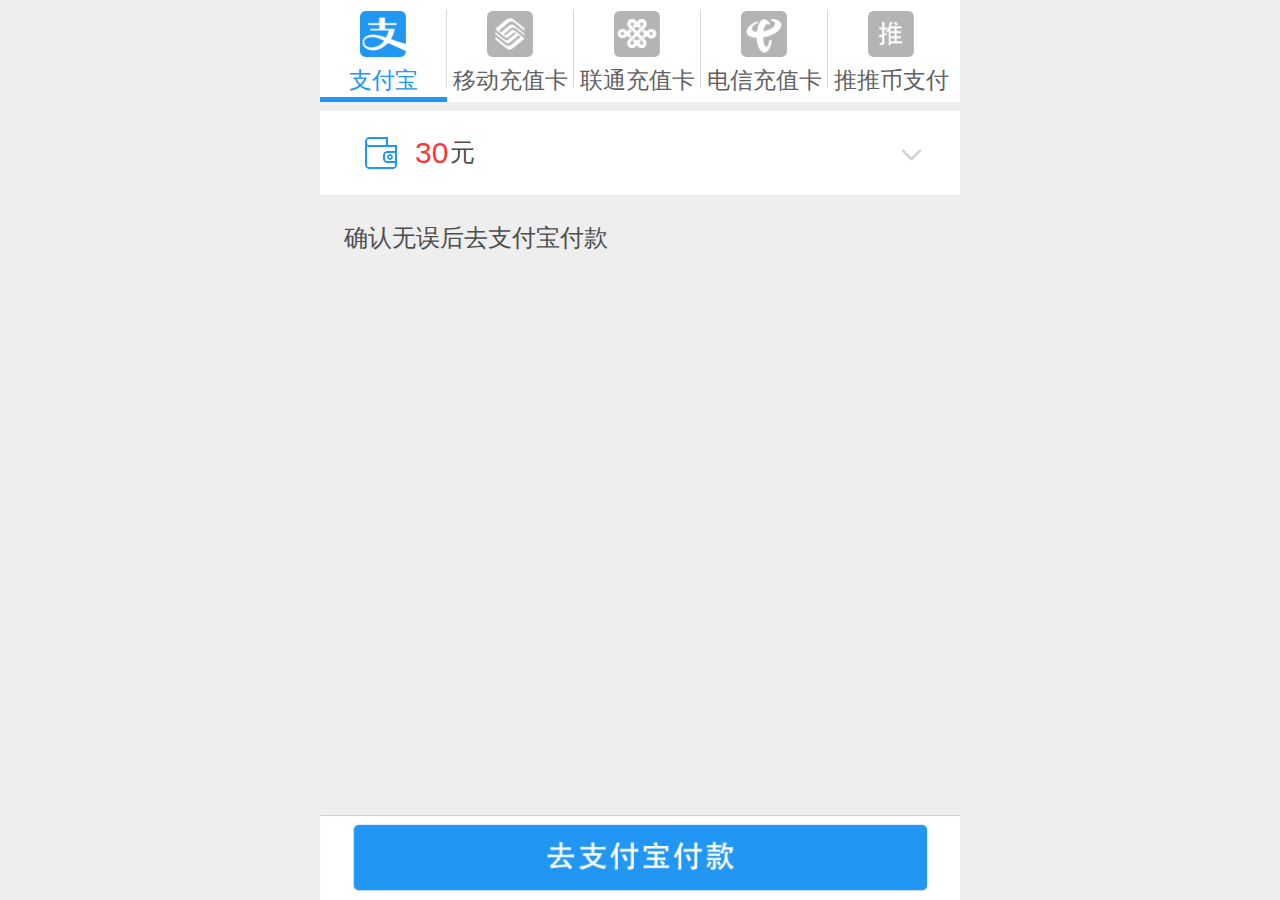
<file: pay_m_h/index.html>
<!DOCTYPE html>
<html>
<head>
<title>支付中心</title>
<meta name="viewport" content="width=device-width, initial-scale=1.0, maximum-scale=1.0"/>
<meta name="apple-mobile-web-app-capable" content="yes"/>
<meta name="apple-mobile-web-app-status-bar-style" content="black"/>
<meta name="format-detection" content="telephone=yes">
<meta charset="utf-8">
<meta name="keywords" content="">
<meta name="description" content="">
<link rel="stylesheet" href="css/reset.css" type="text/css">
<link rel="stylesheet" href="css/style.css" type="text/css">
<script type="text/javascript" src="js/jquery-1.8.2.min.js"></script>
<script type="text/javascript">
    window.onload=ShowMessage();
    function ShowMessage(){
        var phoneWidth =  parseInt(window.screen.width);
        var phoneScale = phoneWidth/640;
        var isAndroid = RegExp("Andr").test(navigator.userAgent);
        if (isAndroid) {
            document.write('<meta name="viewport" content="width=640, minimum-scale = '+phoneScale+', maximum-scale = '+phoneScale+',   target-densitydpi=device-dpi">');
        } else {
            document.write('<meta name="viewport" content="width=640, user-scalable=no, target-densitydpi=device-dpi">');
        }
    }
</script>
</head>
<body>
<nav class="clear">
	<div id="3_1" class="page_guide_item">
		<ul class="page_guide_item_text">
			<li class="c_btn click_btn" style="border-bottom: 5px solid #2196f3; color: #2196f3;">
				<span><img src="images/zhifb_coin_after.png" click="clicked"/></span>
				<p>支付宝</p>
			</li>
			<li class="c_btn">
				<span><img src="images/yidong_coin.png"/></span>
				<p>移动充值卡</p>
			</li>
			<li class="c_btn">
				<span><img src="images/liant_coin.png"/></span>
				<p>联通充值卡</p>
			</li>
			<li class="c_btn">
				<span><img src="images/dianxin_coin.png"/></span>
				<p>电信充值卡</p>
			</li>
			<li class="c_btn" style="background: none;">
				<span><img src="images/tuitui_coin.png"/></span>
				<p>推推币支付</p>
			</li>
		</ul>
		<div class="page_guide_item_image"></div>
	</div>
</nav>


<div id="tab_content" class="clear">
<!-- 支付宝 -->
<div id="content" class="">
	<div class="content_top">
		<div class="content_top_h3 conttop1">
			<a href="javascript:;"><h3><img src="images/ben_coin.png" class="ben_coin"/><p> 30 </p> 元</h3><span><img src="images/bottom.png" class="bottom"/></span></a>
		</div>
		<div class="content_top_infor hide conttop1_infor">
			<div class="content_top_infor_in">
				<p>账号：<span>xxxxxxxxxxxxxxxxxx</span></p>
				<p>商品：<span>100 游戏代币 </span></p>
			</div>
		</div>
	</div>
	<div class="queb">确认无误后去支付宝付款</div>
</div>
<!-- //支付宝 -->

<!-- 移动充值卡 -->
<div id="content" class="hide">
	<div class="content_top">
		<div class="content_top_h3 conttop2">
			<a href="javascript:;"><h3><img src="images/ben_coin.png" class="ben_coin"/><p> 30 </p> 元</h3><span><img src="images/bottom.png" class="bottom"/></span></a>
		</div>
		<div class="content_top_infor hide conttop2_infor">
			<div class="content_top_infor_in">
				<p>账号：<span>xxxxxxxxxxxxxxxxxx</span></p>
				<p>商品：<span>100 游戏代币 </span></p>
			</div>
		</div>
	</div>
	<div class="content_center">
		<div class="content_center_infor clear">
			<h3>（扣除支付金额后剩余金额将自动存入推推账户） </h3>
			<div class="content_center_infor_cz clear">
				<ul id="content_li">
					<li><a href="javascript:;"><img src="images/price_img_0.png"/></a></li>
					<li><a href="javascript:;"><img src="images/price_img_1.png"/></a></li>
					<li><a href="javascript:;"><img src="images/price_img_2.png"/></a></li>
					<li><a href="javascript:;"><img src="images/price_img_3.png"/></a></li>
					<li><a href="javascript:;"><img src="images/price_img_4.png"/></a></li>
					<li><a href="javascript:;"><img src="images/price_img_5.png"/></a></li>
					<li><a href="javascript:;"><img src="images/price_img_7.png"/></a></li>
				</ul>
			</div>
			
			<div class="input_l">
				<div class="input_text">
					<input name="textfield" class="xuhao" type="tel" id="textfield" value="请输入充值卡序列号" onmouseover="this.style.borderColor='#FF6600'" onmouseout="this.style.borderColor=''" onFocus="if (value =='请输入充值卡序列号'){value =''}" onBlur="if (value ==''){value='请输入充值卡序列号'}"/>
				</div>
				<div class="input_text" style="border-radius: 0px 0px 5px 5px; border-top:none;">
					<input name="textfield" class="password" type="tel" id="textfield" value="请输入充值卡密码" onmouseover="this.style.borderColor='#FF6600'" onmouseout="this.style.borderColor=''" onFocus="if (value =='请输入充值卡密码'){value =''}" onBlur="if (value ==''){value='请输入充值卡密码'}"/>
				</div>
			</div>
			
			<div class="tishi">
				<h2>温馨提示：</h2>请选择与卡面金额相符的面额，以防充值失败 或卡内资金损失。                             
			</div>
			
			<div class="shuom">
				<a href="javascript:;">充值说明</a>
			</div>
		</div>
	</div>
</div>
<!-- //移动充值卡 -->

<!-- 联通充值卡 -->
<div id="content" class="hide">
	<div class="content_top">
		<div class="content_top_h3 conttop3">
			<a href="javascript:;"><h3><img src="images/ben_coin.png" class="ben_coin"/><p> 30 </p> 元</h3><span><img src="images/bottom.png" class="bottom"/></span></a>
		</div>
		<div class="content_top_infor hide conttop3_infor">
			<div class="content_top_infor_in">
				<p>账号：<span>xxxxxxxxxxxxxxxxxx</span></p>
				<p>商品：<span>100 游戏代币 </span></p>
			</div>
		</div>
	</div>
	<div class="content_center">
		<div class="content_center_infor clear">
			<h3>（扣除支付金额后剩余金额将自动存入推推账户） </h3>
			<div class="content_center_infor_cz clear">
				<ul id="content_li">
					<li><a href="javascript:;"><img src="images/price_img_1.png"/></a></li>
					<li><a href="javascript:;"><img src="images/price_img_2.png"/></a></li>
					<li><a href="javascript:;"><img src="images/price_img_3.png"/></a></li>
					<li><a href="javascript:;"><img src="images/price_img_4.png"/></a></li>
					<li><a href="javascript:;"><img src="images/price_img_5.png"/></a></li>
					<li><a href="javascript:;"><img src="images/price_img_6.png"/></a></li>
					<li><a href="javascript:;"><img src="images/price_img_7.png"/></a></li>
				</ul>
			</div>
			
			<div class="input_l">
				<div class="input_text">
					<input name="textfield" class="xuhao" type="tel" id="textfield" value="请输入充值卡序列号" onmouseover="this.style.borderColor='#FF6600'" onmouseout="this.style.borderColor=''" onFocus="if (value =='请输入充值卡序列号'){value =''}" onBlur="if (value ==''){value='请输入充值卡序列号'}"/>
				</div>
				<div class="input_text" style="border-radius: 0px 0px 5px 5px; border-top:none;">
					<input name="textfield" class="password" type="tel" id="textfield" value="请输入充值卡密码" onmouseover="this.style.borderColor='#FF6600'" onmouseout="this.style.borderColor=''" onFocus="if (value =='请输入充值卡密码'){value =''}" onBlur="if (value ==''){value='请输入充值卡密码'}"/>
				</div>
			</div>
			
			<div class="tishi">
				<h2>温馨提示：</h2>请选择与卡面金额相符的面额，以防充值失败 或卡内资金损失。                             
			</div>
			
			<div class="shuom">
				<a href="javascript:;">充值说明</a>
			</div>
		</div>
	</div>
</div>
<!-- //联通充值卡 -->

<!-- 电信充值卡 -->
<div id="content" class="hide">
	<div class="content_top">
		<div class="content_top_h3 conttop4">
			<a href="javascript:;"><h3><img src="images/ben_coin.png" class="ben_coin"/><p> 30 </p> 元</h3><span><img src="images/bottom.png" class="bottom"/></span></a>
		</div>
		<div class="content_top_infor hide conttop4_infor">
			<div class="content_top_infor_in">
				<p>账号：<span>xxxxxxxxxxxxxxxxxx</span></p>
				<p>商品：<span>100 游戏代币 </span></p>
			</div>
		</div>
	</div>
	<div class="content_center">
		<div class="content_center_infor clear">
			<h3>（扣除支付金额后剩余金额将自动存入推推账户） </h3>
			<div class="content_center_infor_cz clear">
				<ul id="content_li">
					<li><a href="javascript:;"><img src="images/price_img_0.png"/></a></li>
					<li><a href="javascript:;"><img src="images/price_img_1.png"/></a></li>
					<li><a href="javascript:;"><img src="images/price_img_2.png"/></a></li>
					<li><a href="javascript:;"><img src="images/price_img_3.png"/></a></li>
					<li><a href="javascript:;"><img src="images/price_img_4.png"/></a></li>
					<li><a href="javascript:;"><img src="images/price_img_5.png"/></a></li>
					<li><a href="javascript:;"><img src="images/price_img_6.png"/></a></li>
					<li><a href="javascript:;"><img src="images/price_img_7.png"/></a></li>
				</ul>
			</div>
			
			<div class="input_l">
				<div class="input_text">
					<input name="textfield" class="xuhao" type="tel" id="textfield" value="请输入充值卡序列号" onmouseover="this.style.borderColor='#FF6600'" onmouseout="this.style.borderColor=''" onFocus="if (value =='请输入充值卡序列号'){value =''}" onBlur="if (value ==''){value='请输入充值卡序列号'}"/>
				</div>
				<div class="input_text" style="border-radius: 0px 0px 5px 5px; border-top:none;">
					<input name="textfield" class="password" type="tel" id="textfield" value="请输入充值卡密码" onmouseover="this.style.borderColor='#FF6600'" onmouseout="this.style.borderColor=''" onFocus="if (value =='请输入充值卡密码'){value =''}" onBlur="if (value ==''){value='请输入充值卡密码'}"/>
				</div>
			</div>
			
			<div class="tishi">
				<h2>温馨提示：</h2>请选择与卡面金额相符的面额，以防充值失败 或卡内资金损失。                             
			</div>
			
			<div class="shuom">
				<a href="javascript:;">充值说明</a>
			</div>
		</div>
	</div>
</div>
<!-- //电信充值卡 -->

<!-- 推推币支付 -->
<div id="content" class="hide">
	<div class="content_t">
		<div class="content_t_h3">
			<a href="javascript:;"><h3>余额：<i> 0 </i> <bdi>推推币</bdi></h3><span><img src="images/shuax.png" class="shuax"/></span></a>
		</div>
	</div>
	<div class="content_top">
		<div class="content_top_h3 conttop5">
			<a href="javascript:;"><h3><img src="images/ben_coin.png" class="ben_coin"/><p> 30 </p> 元</h3><span><img src="images/bottom.png" class="bottom"/></span></a>
		</div>
		<div class="content_top_infor hide conttop5_infor">
			<div class="content_top_infor_in">
				<p>账号：<span>xxxxxxxxxxxxxxxxxx</span></p>
				<p>商品：<span>100 游戏代币 </span></p>
			</div>
		</div>
	</div>	
</div>
<!-- //推推币支付 -->
</div>

<!-- 充值说明 -->
<div class="assshow hide">
	<div class="assshow_content">
		<div class="assshow_infor">
			<div class="assshow_infor_in">
				<h3>充值卡充值说明</h3>
				<ul>
					<li>· 充值卡的到账过程可能需要1-2分钟。</li>
					<li>· 由于充值卡支付渠道的限制，如果所选面值与卡的实际面额不符，将导致交易失败。为避免您的资金损失，系统将自动把卡内的余额充入推推账户，您可以选择使用推推币为游戏充值。</li>
					<li>· 除以下充值卡外，不支持其它运营商发行的增值业务卡，例如彩铃卡等。</li>
					<p>a) 移动：</p>
					<li>· 支持全国卡（卡号17位，卡密18位），仅支持以下地方卡：
						<ol>
							<li>江苏（卡号16位，卡密17位）</li>
							<li>浙江（卡号10位，卡密8位）</li>
							<li>辽宁（卡号16位，卡密21位）</li>
							<li>福建（卡号16位，卡密17位）</li>
						</ol>
					</li>
					<li>· 移动充值卡支持面额：10元，20元，30元，50元，100元，300元，500元 </li>
					<p>b) 联通：</p>
					<li>· 支持全国卡（卡号15位，卡密19位），不支持地方卡</li>
					<li>· 联通充值卡支持面额：20元，30元，50元，100元，300元，500元 </li>
					<p>c) 电信：</p>
					<li>· 仅支持全国通用的中国电信充值付费卡（卡号19位，卡密18位），不支持地方卡</li>
					<li>· 电信充值卡支持面额：10元，20元，30元，50元，100元，200元，300元，500元</li>
				</ul>
				
			</div>
		</div>	
	<a href="javascript:;" class="close"><img src="images/close.png"/></a>
	</div>
</div>
<!-- //充值说明 -->
<div class="footer" id="foot">
	<div class="footerimg"><a href="javascript:;"><img src="images/fuk.png"/></a></div>
	<div class="footerimg hide"><a href="javascript:;"><img src="images/lijizf.png"/></a></div>
	<div class="footerimg hide"><a href="javascript:;"><img src="images/lijizf.png"/></a></div>
	<div class="footerimg hide"><a href="javascript:;"><img src="images/lijizf.png"/></a></div>
	<div class="footerimg hide"><a href="tuituib.html"><img src="images/yubuz.png"/></a></div>
</div>

<script type="text/javascript" src="js/style.js"></script>
<script type="text/javascript">	
	var content_li=document.getElementById("content_li").getElementsByTagName("li") ;
	//alert(content_li);
	
	$(".close").click(function(){
		$(".assshow").hide();
	})
	
	$(".shuom a").click(function(){
		$(".assshow").show();
	})
	
	$("#content_li>li>a>img").bind("click",function(){
		var checkedObjs = $("#content_li>li>a>img[click=clicked]");
		console.log(checkedObjs);
		if(checkedObjs.length > 0){	
			var checkedObj = checkedObjs[0];
			var checkedSrc = $(checkedObj).attr("src");
			if(checkedSrc.indexOf("after") != -1){
				var checkedPre = checkedSrc.toString().substring(0,checkedSrc.toString().lastIndexOf("after")-1);
				var checkedSup = checkedSrc.toString().substring(checkedSrc.toString().lastIndexOf("after")+5,checkedSrc.length);
				$(checkedObj).attr("src",checkedPre+checkedSup).removeAttr("click");
			}
		}
		
		var clickImgSrc = $(this).attr("src");
		var imgPre = clickImgSrc.toString().substring(0,clickImgSrc.toString().lastIndexOf("."));
		var imgSup = clickImgSrc.toString().substring(clickImgSrc.toString().lastIndexOf("."),clickImgSrc.length);
		$(this).attr("src",imgPre+"_after"+imgSup).attr("click","clicked");
		
		
	});
	
	
	var oBtn = document.getElementById('3_1').getElementsByTagName('li');
	var oDiv =document.getElementById('tab_content').children;
	var foot =document.getElementById('foot').children;
	//alert(oDiv.length);
	var i=0;
	for(i=0;i<oBtn.length;i++)
	{
		oBtn[i].index=i;
		oBtn[i].onclick = function () {
			var c = 'c_btn';
			
			for (var k=0;k<oBtn.length;k++)
			{
				oBtn[k].className = c;
				oDiv[k].style.display = 'none';
				oBtn[k].style.color='#616161';
				oBtn[k].style.borderBottom='5px solid #fff';
				foot[k].style.display = 'none';
			}
			this.className =c+' '+'click_btn';
			oDiv[this.index].style.display = 'block';
			oBtn[this.index].style.color='#2196f3';
			oBtn[this.index].style.borderBottom='5px solid #2196f3';	
			foot[this.index].style.display = 'block';
		}  
	}
	
	$(".page_guide_item_text>li").bind("click",function(){
		var checkbjs = $(".page_guide_item_text>li>span>img[click=clicked]");
		if(checkbjs.length > 0){	
			var checkbj = checkbjs[0];
			var checSrc = $(checkbj).attr("src");
			if(checSrc.indexOf("after") != -1){
				var checPre = checSrc.toString().substring(0,checSrc.toString().lastIndexOf("after")-1);
				var checSup = checSrc.toString().substring(checSrc.toString().lastIndexOf("after")+5,checSrc.length);
				$(checkbj).attr("src",checPre+checSup).removeAttr("click");
			}
		}
		
		var clickSrc = $(this).find('img').attr("src");
		var iPre = clickSrc.toString().substring(0,clickSrc.toString().lastIndexOf("."));
		var iSup = clickSrc.toString().substring(clickSrc.toString().lastIndexOf("."),clickSrc.length);
		$(this).find('img').attr("src",iPre+"_after"+iSup).attr("click","clicked");		
	});
		
</script>
</body>
</html>
</file>
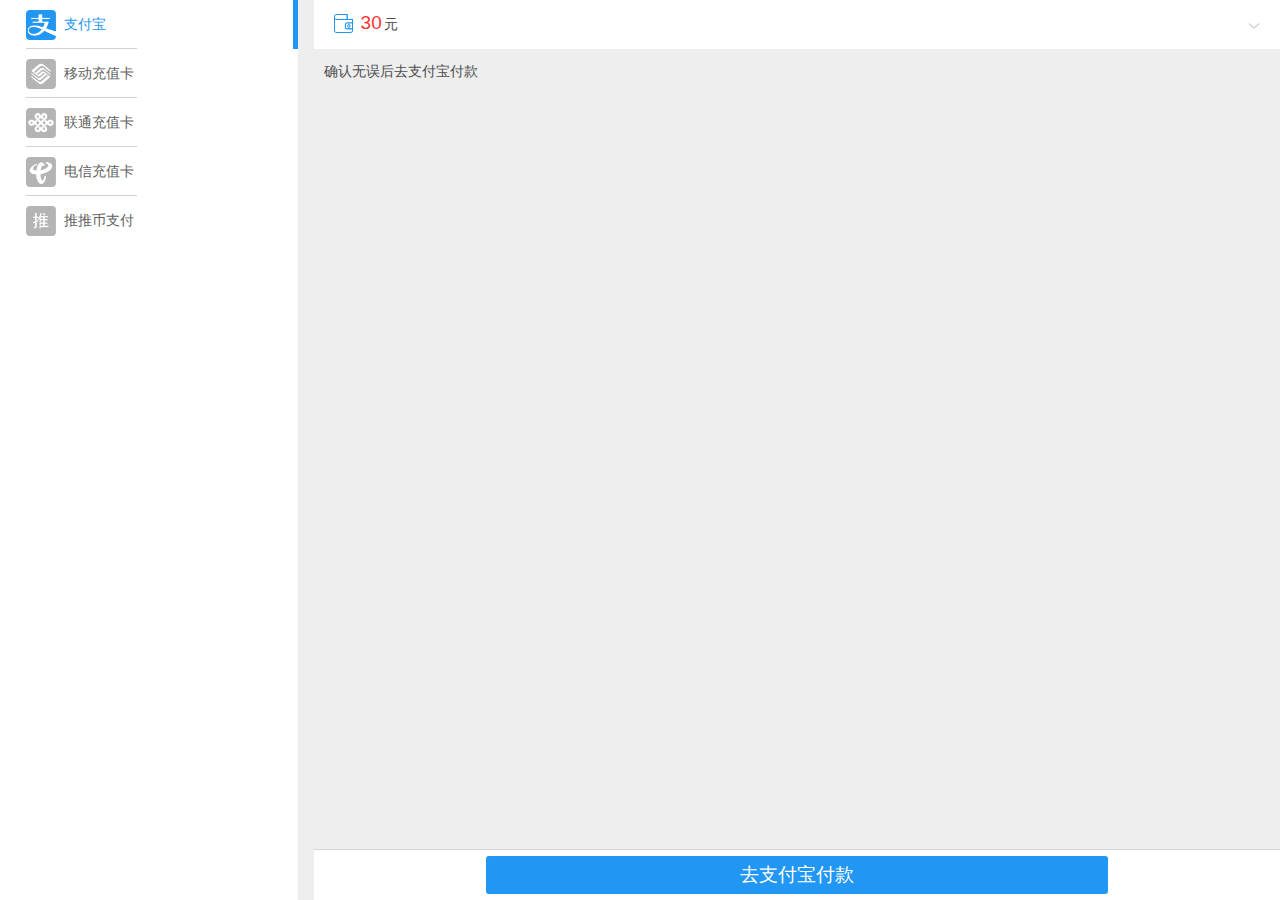
<file: pay_m_h/hindex.html>
<!DOCTYPE html>
<html>
<head>
<title>支付中心</title>
<meta name="viewport" content="width=device-width, initial-scale=1.0, maximum-scale=1.0"/>
<meta name="apple-mobile-web-app-capable" content="yes"/>
<meta name="apple-mobile-web-app-status-bar-style" content="black"/>
<meta name="format-detection" content="telephone=yes">
<meta charset="utf-8">
<meta name="keywords" content="">
<meta name="description" content="">
<link rel="stylesheet" href="css/reset.css" type="text/css">
<link rel="stylesheet" href="css/hstyle.css" type="text/css">
<script type="text/javascript" src="js/jquery-1.8.2.min.js"></script>
</head>
<body>
<nav class="clear">
	<div id="3_1" class="page_guide_item">
		<ul class="page_guide_item_text">
			<li class="c_btn click_btn" style="border-right: 5px solid #2196f3; color: #2196f3;">
				<span><img src="images/zhifb_coin_after.png" click="clicked"/></span>
				<p>支付宝</p>
			</li>
			<li class="c_btn">
				<span><img src="images/yidong_coin.png"/></span>
				<p>移动充值卡</p>
			</li>
			<li class="c_btn">
				<span><img src="images/liant_coin.png"/></span>
				<p>联通充值卡</p>
			</li>
			<li class="c_btn">
				<span><img src="images/dianxin_coin.png"/></span>
				<p>电信充值卡</p>
			</li>
			<li class="c_btn" style="background: none;">
				<span><img src="images/tuitui_coin.png"/></span>
				<p>推推币支付</p>
			</li>
		</ul>
		<div class="page_guide_item_image"></div>
	</div>
</nav>


<div id="tab_content" class="clear">
<!-- 支付宝 -->
<div id="content" class="">
	<div class="content_top">
		<div class="content_top_h3 conttop1">
			<a href="javascript:;"><h3><img src="images/ben_coin.png" class="ben_coin"/><p> 30 </p> 元</h3><span><img src="images/bottom.png" class="bottom"/></span></a>
		</div>
		<div class="content_top_infor hide conttop1_infor">
			<div class="content_top_infor_in">
				<p>账号：<span>xxxxxxxxxxxxxxxxxx</span></p>
				<p>商品：<span>100 游戏代币 </span></p>
			</div>
		</div>
	</div>
	<div class="queb">确认无误后去支付宝付款</div>
</div>
<!-- //支付宝 -->

<!-- 移动充值卡 -->
<div id="content" class="hide">
	<div class="content_top">
		<div class="content_top_h3 conttop2">
			<a href="javascript:;"><h3><img src="images/ben_coin.png" class="ben_coin"/><p> 30 </p> 元</h3><span><img src="images/bottom.png" class="bottom"/></span></a>
		</div>
		<div class="content_top_infor hide conttop2_infor">
			<div class="content_top_infor_in">
				<p>账号：<span>xxxxxxxxxxxxxxxxxx</span></p>
				<p>商品：<span>100 游戏代币 </span></p>
			</div>
		</div>
	</div>
	<div class="content_center">
		<div class="content_center_infor clear">
			<h3>（扣除支付金额后剩余金额将自动存入推推账户） </h3>
			<div class="content_center_infor_cz clear">
				<ul id="content_li">
					<li><a href="javascript:;"><img src="images/price_img_0.png"/></a></li>
					<li><a href="javascript:;"><img src="images/price_img_1.png"/></a></li>
					<li><a href="javascript:;"><img src="images/price_img_2.png"/></a></li>
					<li><a href="javascript:;"><img src="images/price_img_3.png"/></a></li>
					<li><a href="javascript:;"><img src="images/price_img_4.png"/></a></li>
					<li><a href="javascript:;"><img src="images/price_img_5.png"/></a></li>
					<li><a href="javascript:;"><img src="images/price_img_7.png"/></a></li>
				</ul>
			</div>
			
			<div class="input_l clear">
				<div class="input_text">
					<input name="textfield" class="xuhao" type="tel" id="textfield" value="请输入充值卡序列号" onmouseover="this.style.borderColor='#FF6600'" onmouseout="this.style.borderColor=''" onFocus="if (value =='请输入充值卡序列号'){value =''}" onBlur="if (value ==''){value='请输入充值卡序列号'}"/>
				</div>
				<div class="input_text" style="border-radius: 0px 5px 5px 0px; border-left:none;">
					<input name="textfield" class="password" type="tel" id="textfield" value="请输入充值卡密码" onmouseover="this.style.borderColor='#FF6600'" onmouseout="this.style.borderColor=''" onFocus="if (value =='请输入充值卡密码'){value =''}" onBlur="if (value ==''){value='请输入充值卡密码'}"/>
				</div>
			</div>
			
			<div class="tishi">
				<h2>温馨提示：</h2>请选择与卡面金额相符的面额，以防充值失败 或卡内资金损失。                             
			</div>
			
			<div class="shuom">
				<a href="javascript:;">充值说明</a>
			</div>
		</div>
	</div>
</div>
<!-- //移动充值卡 -->

<!-- 联通充值卡 -->
<div id="content" class="hide">
	<div class="content_top">
		<div class="content_top_h3 conttop3">
			<a href="javascript:;"><h3><img src="images/ben_coin.png" class="ben_coin"/><p> 30 </p> 元</h3><span><img src="images/bottom.png" class="bottom"/></span></a>
		</div>
		<div class="content_top_infor hide conttop3_infor">
			<div class="content_top_infor_in">
				<p>账号：<span>xxxxxxxxxxxxxxxxxx</span></p>
				<p>商品：<span>100 游戏代币 </span></p>
			</div>
		</div>
	</div>
	<div class="content_center">
		<div class="content_center_infor clear">
			<h3>（扣除支付金额后剩余金额将自动存入推推账户） </h3>
			<div class="content_center_infor_cz clear">
				<ul id="content_li">
					<li><a href="javascript:;"><img src="images/price_img_1.png"/></a></li>
					<li><a href="javascript:;"><img src="images/price_img_2.png"/></a></li>
					<li><a href="javascript:;"><img src="images/price_img_3.png"/></a></li>
					<li><a href="javascript:;"><img src="images/price_img_4.png"/></a></li>
					<li><a href="javascript:;"><img src="images/price_img_5.png"/></a></li>
					<li><a href="javascript:;"><img src="images/price_img_6.png"/></a></li>
					<li><a href="javascript:;"><img src="images/price_img_7.png"/></a></li>
				</ul>
			</div>
			
			<div class="input_l clear">
				<div class="input_text">
					<input name="textfield" class="xuhao" type="tel" id="textfield" value="请输入充值卡序列号" onkeyup="this.value=this.value.replace(/\D/g,'')" onafterpaste="this.value=this.value.replace(/\D/g,'')" onmouseover="this.style.borderColor='#FF6600'" onmouseout="this.style.borderColor=''" onFocus="if (value =='请输入充值卡序列号'){value =''}" onBlur="if (value ==''){value='请输入充值卡序列号'}"/>
				</div>
				<div class="input_text" style="border-radius: 0px 5px 5px 0px; border-left:none;">
					<input name="textfield" class="password" type="tel" id="textfield" value="请输入充值卡密码" onmouseover="this.style.borderColor='#FF6600'" onmouseout="this.style.borderColor=''" onFocus="if (value =='请输入充值卡密码'){value =''}" onBlur="if (value ==''){value='请输入充值卡密码'}"/>
				</div>
			</div>
			
			<div class="tishi">
				<h2>温馨提示：</h2>请选择与卡面金额相符的面额，以防充值失败 或卡内资金损失。                             
			</div>
			
			<div class="shuom">
				<a href="javascript:;">充值说明</a>
			</div>
		</div>
	</div>
</div>
<!-- //联通充值卡 -->

<!-- 电信充值卡 -->
<div id="content" class="hide">
	<div class="content_top">
		<div class="content_top_h3 conttop4">
			<a href="javascript:;"><h3><img src="images/ben_coin.png" class="ben_coin"/><p> 30 </p> 元</h3><span><img src="images/bottom.png" class="bottom"/></span></a>
		</div>
		<div class="content_top_infor hide conttop4_infor">
			<div class="content_top_infor_in">
				<p>账号：<span>xxxxxxxxxxxxxxxxxx</span></p>
				<p>商品：<span>100 游戏代币 </span></p>
			</div>
		</div>
	</div>
	<div class="content_center">
		<div class="content_center_infor clear">
			<h3>（扣除支付金额后剩余金额将自动存入推推账户） </h3>
			<div class="content_center_infor_cz clear">
				<ul id="content_li">
					<li><a href="javascript:;"><img src="images/price_img_0.png"/></a></li>
					<li><a href="javascript:;"><img src="images/price_img_1.png"/></a></li>
					<li><a href="javascript:;"><img src="images/price_img_2.png"/></a></li>
					<li><a href="javascript:;"><img src="images/price_img_3.png"/></a></li>
					<li><a href="javascript:;"><img src="images/price_img_4.png"/></a></li>
					<li><a href="javascript:;"><img src="images/price_img_5.png"/></a></li>
					<li><a href="javascript:;"><img src="images/price_img_6.png"/></a></li>
					<li><a href="javascript:;"><img src="images/price_img_7.png"/></a></li>
				</ul>
			</div>
			
			<div class="input_l clear">
				<div class="input_text">
					<input name="textfield" class="xuhao" type="tel" id="textfield" value="请输入充值卡序列号" onmouseover="this.style.borderColor='#FF6600'" onmouseout="this.style.borderColor=''" onFocus="if (value =='请输入充值卡序列号'){value =''}" onBlur="if (value ==''){value='请输入充值卡序列号'}"/>
				</div>
				<div class="input_text" style="border-radius: 0px 5px 5px 0px; border-left:none;">
					<input name="textfield" class="password" type="tel" id="textfield" value="请输入充值卡密码" onafterpaste="this.value=this.value.replace(/\D/g,'')" onmouseout="this.style.borderColor=''" onFocus="if (value =='请输入充值卡密码'){value =''}" onBlur="if (value ==''){value='请输入充值卡密码'}"/>
				</div>
			</div>
			
			<div class="tishi">
				<h2>温馨提示：</h2>请选择与卡面金额相符的面额，以防充值失败 或卡内资金损失。                             
			</div>
			
			<div class="shuom">
				<a href="javascript:;">充值说明</a>
			</div>
		</div>
	</div>
</div>
<!-- //电信充值卡 -->

<!-- 推推币支付 -->
<div id="content" class="hide">
	<div class="content_t">
		<div class="content_t_h3">
			<a href="javascript:;"><h3>余额：<i> 0 </i> <bdi>推推币</bdi></h3><span><img src="images/shuax.png" class="shuax"/></span></a>
		</div>
	</div>
	<div class="content_top">
		<div class="content_top_h3 conttop5">
			<a href="javascript:;"><h3><img src="images/ben_coin.png" class="ben_coin"/><p> 30 </p> 元</h3><span><img src="images/bottom.png" class="bottom"/></span></a>
		</div>
		<div class="content_top_infor hide conttop5_infor">
			<div class="content_top_infor_in">
				<p>账号：<span>xxxxxxxxxxxxxxxxxx</span></p>
				<p>商品：<span>100 游戏代币 </span></p>
			</div>
		</div>
	</div>	
</div>
<!-- //推推币支付 -->
</div>

<!-- 充值说明 -->
<div class="assshow hide">
	<div class="assshow_content">
		<div class="assshow_infor">
			<div class="assshow_infor_in">
				<h3>充值卡充值说明</h3>
				<ul>
					<li>· 充值卡的到账过程可能需要1-2分钟。</li>
					<li>· 由于充值卡支付渠道的限制，如果所选面值与卡的实际面额不符，将导致交易失败。为避免您的资金损失，系统将自动把卡内的余额充入推推账户，您可以选择使用推推币为游戏充值。</li>
					<li>· 除以下充值卡外，不支持其它运营商发行的增值业务卡，例如彩铃卡等。</li>
					<p>a) 移动：</p>
					<li>· 支持全国卡（卡号17位，卡密18位），仅支持以下地方卡：
						<ol>
							<li>江苏（卡号16位，卡密17位）</li>
							<li>浙江（卡号10位，卡密8位）</li>
							<li>辽宁（卡号16位，卡密21位）</li>
							<li>福建（卡号16位，卡密17位）</li>
						</ol>
					</li>
					<li>· 移动充值卡支持面额：10元，20元，30元，50元，100元，300元，500元 </li>
					<p>b) 联通：</p>
					<li>· 支持全国卡（卡号15位，卡密19位），不支持地方卡</li>
					<li>· 联通充值卡支持面额：20元，30元，50元，100元，300元，500元 </li>
					<p>c) 电信：</p>
					<li>· 仅支持全国通用的中国电信充值付费卡（卡号19位，卡密18位），不支持地方卡</li>
					<li>· 电信充值卡支持面额：10元，20元，30元，50元，100元，200元，300元，500元</li>
				</ul>
				
			</div>
		</div>	
	<a href="javascript:;" class="close"><img src="images/close.png"/></a>
	</div>
</div>
<!-- //充值说明 -->
<div class="footers" id="foot" style="width: 75.5%; position: fixed; bottom: 0px; right: 0px;">
	<input type="button" class="footerimgs" value="去支付宝付款"/>
	<input type="button" class="footerimgs hide" value="立即支付"/>
	<input type="button" class="footerimgs hide" value="立即支付"/>
	<input type="button" class="footerimgs hide" value="立即支付"/>
	<input type="button" class="footerimgs hide" value="推推币余额不足，去充值"/>
</div>

<script type="text/javascript" src="js/style.js"></script>
<script type="text/javascript">	
	var content_li=document.getElementById("content_li").getElementsByTagName("li") ;
	//alert(content_li);
	
	$(".close").click(function(){
		$(".assshow").hide();
	})
	
	$(".shuom a").click(function(){
		$(".assshow").show();
	})
	
	$("#content_li>li>a>img").bind("click",function(){
		var checkedObjs = $("#content_li>li>a>img[click=clicked]");
		if(checkedObjs.length > 0){	
			var checkedObj = checkedObjs[0];
			var checkedSrc = $(checkedObj).attr("src");
			if(checkedSrc.indexOf("after") != -1){
				var checkedPre = checkedSrc.toString().substring(0,checkedSrc.toString().lastIndexOf("after")-1);
				var checkedSup = checkedSrc.toString().substring(checkedSrc.toString().lastIndexOf("after")+5,checkedSrc.length);
				$(checkedObj).attr("src",checkedPre+checkedSup).removeAttr("click");
			}
		}
		
		var clickImgSrc = $(this).attr("src");
		var imgPre = clickImgSrc.toString().substring(0,clickImgSrc.toString().lastIndexOf("."));
		var imgSup = clickImgSrc.toString().substring(clickImgSrc.toString().lastIndexOf("."),clickImgSrc.length);
		$(this).attr("src",imgPre+"_after"+imgSup).attr("click","clicked");
		
		
	});
	
	
	var oBtn = document.getElementById('3_1').getElementsByTagName('li');
	var oDiv =document.getElementById('tab_content').children;
	var foot =document.getElementById('foot').children;
	//alert(oDiv.length);
	var i=0;
	for(i=0;i<oBtn.length;i++)
	{
		oBtn[i].index=i;
		oBtn[i].onclick = function () {
			var c = 'c_btn';
			
			for (var k=0;k<oBtn.length;k++)
			{
				oBtn[k].className = c;
				oDiv[k].style.display = 'none';
				oBtn[k].style.color='#616161';
				oBtn[k].style.borderRight='5px solid #fff';
				foot[k].style.display = 'none';
			}
			this.className =c+' '+'click_btn';
			oDiv[this.index].style.display = 'block';
			oBtn[this.index].style.color='#2196f3';
			oBtn[this.index].style.borderRight='5px solid #2196f3';	
			foot[this.index].style.display = 'block';
		}  
	}
	
	$(".page_guide_item_text>li").bind("click",function(){
		var checkbjs = $(".page_guide_item_text>li>span>img[click=clicked]");
		if(checkbjs.length > 0){	
			var checkbj = checkbjs[0];
			var checSrc = $(checkbj).attr("src");
			if(checSrc.indexOf("after") != -1){
				var checPre = checSrc.toString().substring(0,checSrc.toString().lastIndexOf("after")-1);
				var checSup = checSrc.toString().substring(checSrc.toString().lastIndexOf("after")+5,checSrc.length);
				$(checkbj).attr("src",checPre+checSup).removeAttr("click");
			}
		}
		
		var clickSrc = $(this).find('img').attr("src");
		var iPre = clickSrc.toString().substring(0,clickSrc.toString().lastIndexOf("."));
		var iSup = clickSrc.toString().substring(clickSrc.toString().lastIndexOf("."),clickSrc.length);
		$(this).find('img').attr("src",iPre+"_after"+iSup).attr("click","clicked");		
	});
		
</script>
</body>
</html>
</file>
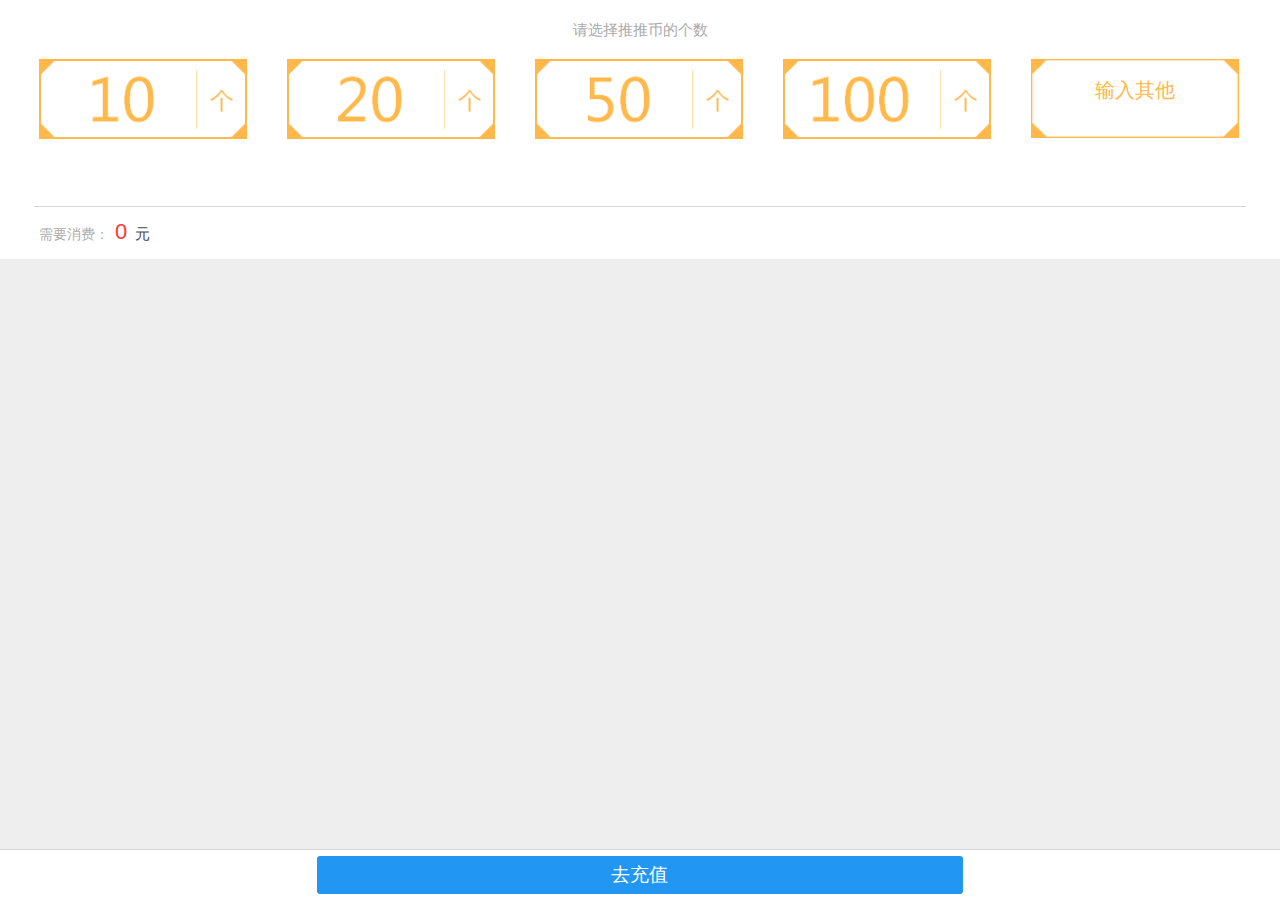
<file: pay_m_h/htuituib.html>
<!DOCTYPE html>
<html>
<head>
<title>支付中心</title>
<meta name="viewport" content="width=device-width, initial-scale=1.0, maximum-scale=1.0"/>
<meta name="apple-mobile-web-app-capable" content="yes"/>
<meta name="apple-mobile-web-app-status-bar-style" content="black"/>
<meta name="format-detection" content="telephone=yes">
<meta charset="utf-8">
<meta name="keywords" content="">
<meta name="description" content="">
<link rel="stylesheet" href="css/reset.css" type="text/css">
<link rel="stylesheet" href="css/hstyle.css" type="text/css">
<script type="text/javascript" src="js/jquery-1.8.2.min.js"></script>
</head>
<body>
<!-- 移动充值卡 -->
<div id="content" style=" width:100%;">
	<div class="content_center">
		<div class="content_center_infor clear" style="padding: 5px 19px 0px;">
			<h3>请选择推推币的个数</h3>
			<div class="content_center_infor_c clear" style="margin: 5px 0 50px;">
				<ul id="content_li">
					<li><a href="javascript:;"><img src="images/10g.png"/></a></li>
					<li><a href="javascript:;"><img src="images/20g.png"/></a></li>
					<li><a href="javascript:;"><img src="images/50g.png"/></a></li>
					<li><a href="javascript:;"><img src="images/100g.png"/></a></li>
					<div class="qq">
						<img src="images/qit.png"/>
						<div class="inppt">
							<input name="textfield" class="qits" type="tel" id="textfield" value="输入其他" onmouseover="this.style.borderColor='#FF6600'" onmouseout="this.style.borderColor=''" onFocus="if (value =='输入其他'){value =''}" onBlur="if (value ==''){value='输入其他'}"/>
						</div>
					</div>
				</ul>
			</div>
			<div class="tuitui_b">
				<div class="tuitui_b_h3">
					<a href="javascript:;"><h2>需要消费：<i> 0 </i> <bdi>元</bdi></h2></a>
				</div>
			</div>
			
		</div>
	</div>
</div>
<!-- //移动充值卡 -->

<div class="footer">
	<div><input type="button" class="footerimg" value="去充值"/></div>
</div>

<script type="text/javascript">
	//充值图片点击切换图片
	$("#content_li>li>a>img").bind("click",function(){
		var checkedObjs = $("#content_li>li>a>img[click=clicked]");
		if(checkedObjs.length > 0){
			var checkedObj = checkedObjs[0];
			var checkedSrc = $(checkedObj).attr("src");
			if(checkedSrc.indexOf("after") != -1){
				var checkedPre = checkedSrc.toString().substring(0,checkedSrc.toString().lastIndexOf("after")-1);
				var checkedSup = checkedSrc.toString().substring(checkedSrc.toString().lastIndexOf("after")+5,checkedSrc.length);
				$(checkedObj).attr("src",checkedPre+checkedSup).removeAttr("click");
			}
		}
		
		var clickImgSrc = $(this).attr("src");
		var imgPre = clickImgSrc.toString().substring(0,clickImgSrc.toString().lastIndexOf("."));
		var imgSup = clickImgSrc.toString().substring(clickImgSrc.toString().lastIndexOf("."),clickImgSrc.length);
		$(this).attr("src",imgPre+"_after"+imgSup).attr("click","clicked");		
	});
	
</script>
</body>
</html>
</file>
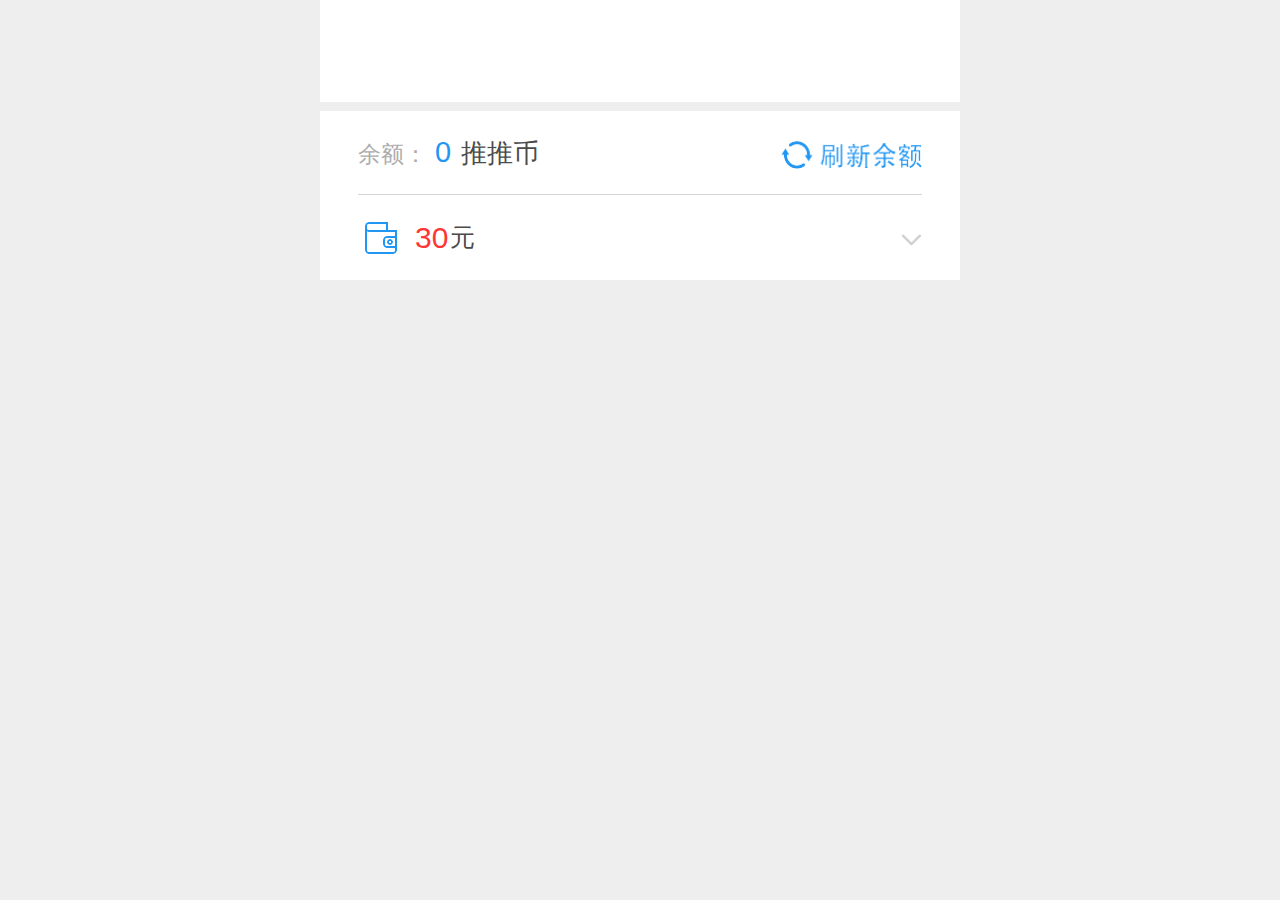
<file: pay_m_h/index - 副本.html>
<!DOCTYPE html>
<html>
<head>
<title>支付中心</title>
<meta name="viewport" content="width=device-width, initial-scale=1.0, maximum-scale=1.0"/>
<meta name="apple-mobile-web-app-capable" content="yes"/>
<meta name="apple-mobile-web-app-status-bar-style" content="black"/>
<meta name="format-detection" content="telephone=yes">
<meta charset="utf-8">
<meta name="keywords" content="">
<meta name="description" content="">
<link rel="stylesheet" href="css/reset.css" type="text/css">
<link rel="stylesheet" href="css/style.css" type="text/css">
<script type="text/javascript" src="js/jquery-1.8.2.min.js"></script>
<script type="text/javascript">
    window.onload=ShowMessage();
    function ShowMessage(){
        var phoneWidth =  parseInt(window.screen.width);
        var phoneScale = phoneWidth/640;
        var isAndroid = RegExp("Andr").test(navigator.userAgent);
        if (isAndroid) {
            document.write('<meta name="viewport" content="width=640, minimum-scale = '+phoneScale+', maximum-scale = '+phoneScale+',   target-densitydpi=device-dpi">');
        } else {
            document.write('<meta name="viewport" content="width=640, user-scalable=no, target-densitydpi=device-dpi">');
        }
    }
</script>
</head>
<body>
<nav>

<!--<div class="page_guide_slider>
	<div class="page_guide_balloon hide" style="display: none;">
<div class="page_guide_title">
<div class="page_guide_title_text" style="left: 0px;">智能客服</div>
</div>
<div class="page_guide_pointer">
<div class="page_guide_point" style="left: 0px;"></div>
</div>
<div class="page_guide_bar">
<div class="page_guide_progress" style="left: 0px;">
</div>
</div>
</div>


<div class="page_guide_container" ontouchend="pageGuideTouchend(this,event)" ontouchmove="pageGuideTouchmove(this,event)" ontouchstart="pageGuideTouchstart(this,event)" onmouseout="pageGuideMouseout(this,event)" onmouseup="pageGuideMouseup(this,event)" onmousemove="pageGuideMousemove(this,event)" onmousedown="pageGuideMousedown(this,event)">
<div class="page_guide_items" style="">
	<div id="3_1" class="page_guide_item">
		<ul class="page_guide_item_text">
			<li><a href="javascript:;">
				<span><img src="images/zhifb_coin.png"/></span>
				<p>支付宝</p>
			</a></li>
			<li><a href="javascript:;">
				<span><img src="images/yidong_coin.png"/></span>
				<p>移动充值卡</p>
			</a></li>
			<li><a href="javascript:;">
				<span><img src="images/liant_coin.png"/></span>
				<p>联通充值卡</p>
			</a></li>
			<li><a href="javascript:;">
				<span><img src="images/dianxin_coin.png"/></span>
				<p>电信充值卡</p>
			</a></li>
			<!--<li><a href="javascript:;">
				<span><img src="images/tuitui_coin.png"/></span>
				<p>推推币支付</p>
			</a></li>
			<li><a href="javascript:;">
				<span><img src="images/liant_coin.png"/></span>
				<p>联通充值卡</p>
			</a></li>
			<li><a href="javascript:;">
				<span><img src="images/dianxin_coin.png"/></span>
				<p>电信充值卡</p>
			</a></li>
			<li><a href="javascript:;">
				<span><img src="images/tuitui_coin.png"/></span>
				<p>推推币支付</p>
			</a></li>-->
		<!--</ul>
		<div class="page_guide_item_image"></div>
	</div>
	<div id="3_2" class="page_guide_item">
		<ul class="page_guide_item_text">
			<li><a href="javascript:;">
				<span><img src="images/zhifb_coin.png"/></span>
				<p>支付宝</p>
			</a></li>
			<li><a href="javascript:;">
				<span><img src="images/yidong_coin.png"/></span>
				<p>移动充值卡</p>
			</a></li>
			<li><a href="javascript:;">
				<span><img src="images/liant_coin.png"/></span>
				<p>联通充值卡</p>
			</a></li>
			<li><a href="javascript:;">
				<span><img src="images/dianxin_coin.png"/></span>
				<p>电信充值卡</p>
			</a></li>
		</ul>
		<div class="page_guide_item_image"></div>
	</div>
</div>
</div>
</div>-->






</nav>

<section>
<!-- 支付宝 -->
<div id="content" class="hide">
	<div class="content_top">
		<div class="content_top_h3">
			<a href="javascript:;"><h3><img src="images/ben_coin.png" class="ben_coin"/><p> 30 </p> 元</h3><span><img src="images/bottom.png" class="bottom"/></span></a>
		</div>
		<div class="content_top_infor hide">
			<div class="content_top_infor_in">
				<p>账号：<span>xxxxxxxxxxxxxxxxxx</span></p>
				<p>商品：<span>100 游戏代币 </span></p>
			</div>
		</div>
	</div>
</div>
<!-- //支付宝 -->

<!-- 移动充值卡 -->
<div id="content" class="hide">
	<div class="content_top">
		<div class="content_top_h3">
			<a href="javascript:;"><h3><img src="images/ben_coin.png" class="ben_coin"/><p> 30 </p> 元</h3><span><img src="images/bottom.png" class="bottom"/></span></a>
		</div>
		<div class="content_top_infor hide">
			<div class="content_top_infor_in">
				<p>账号：<span>xxxxxxxxxxxxxxxxxx</span></p>
				<p>商品：<span>100 游戏代币 </span></p>
			</div>
		</div>
	</div>
	<div class="content_center">
		<div class="content_center_infor clear">
			<h3>（扣除支付金额后剩余金额将自动存入推推账户） </h3>
			<div class="content_center_infor_cz clear">
				<ul id="content_li">
					<li><a href="javascript:;"><img src="images/price_img_0.png"/></a></li>
					<li><a href="javascript:;"><img src="images/price_img_1.png"/></a></li>
					<li><a href="javascript:;"><img src="images/price_img_2.png"/></a></li>
					<li><a href="javascript:;"><img src="images/price_img_3.png"/></a></li>
					<li><a href="javascript:;"><img src="images/price_img_4.png"/></a></li>
					<li><a href="javascript:;"><img src="images/price_img_5.png"/></a></li>
					<li><a href="javascript:;"><img src="images/price_img_7.png"/></a></li>
				</ul>
			</div>
			
			<div class="input_l">
				<div class="input_text">
					<input type="text" placeholder="请输入充值卡序列号" class="xuhao"/>
				</div>
				<div class="input_text" style="border-radius: 0px 0px 5px 5px; border-top:none;">
					<input type="text" placeholder="请输入充值卡密码" class="password"/>
				</div>
			</div>
			
			<div class="tishi">
				<h2>温馨提示：</h2>请选择与卡面金额相符的面额，以防充值失败 或卡内资金损失。                             
			</div>
			
			<div class="shuom">
				<a href="javascript:;">充值说明</a>
			</div>
		</div>
	</div>
</div>
<!-- //移动充值卡 -->

<!-- 联通充值卡 -->
<div id="content" class="hide">
	<div class="content_top">
		<div class="content_top_h3">
			<a href="javascript:;"><h3><img src="images/ben_coin.png" class="ben_coin"/><p> 30 </p> 元</h3><span><img src="images/bottom.png" class="bottom"/></span></a>
		</div>
		<div class="content_top_infor hide">
			<div class="content_top_infor_in">
				<p>账号：<span>xxxxxxxxxxxxxxxxxx</span></p>
				<p>商品：<span>100 游戏代币 </span></p>
			</div>
		</div>
	</div>
	<div class="content_center">
		<div class="content_center_infor clear">
			<h3>（扣除支付金额后剩余金额将自动存入推推账户） </h3>
			<div class="content_center_infor_cz clear">
				<ul id="content_li">
					<li><a href="javascript:;"><img src="images/price_img_1.png"/></a></li>
					<li><a href="javascript:;"><img src="images/price_img_2.png"/></a></li>
					<li><a href="javascript:;"><img src="images/price_img_3.png"/></a></li>
					<li><a href="javascript:;"><img src="images/price_img_4.png"/></a></li>
					<li><a href="javascript:;"><img src="images/price_img_5.png"/></a></li>
					<li><a href="javascript:;"><img src="images/price_img_6.png"/></a></li>
					<li><a href="javascript:;"><img src="images/price_img_7.png"/></a></li>
				</ul>
			</div>
			
			<div class="input_l">
				<div class="input_text">
					<input type="text" placeholder="请输入充值卡序列号" class="xuhao"/>
				</div>
				<div class="input_text" style="border-radius: 0px 0px 5px 5px; border-top:none;">
					<input type="text" placeholder="请输入充值卡密码" class="password"/>
				</div>
			</div>
			
			<div class="tishi">
				<h2>温馨提示：</h2>请选择与卡面金额相符的面额，以防充值失败 或卡内资金损失。                             
			</div>
			
			<div class="shuom">
				<a href="javascript:;">充值说明</a>
			</div>
		</div>
	</div>
</div>
<!-- //联通充值卡 -->

<!-- 电信充值卡 -->
<div id="content" class="hide">
	<div class="content_top">
		<div class="content_top_h3">
			<a href="javascript:;"><h3><img src="images/ben_coin.png" class="ben_coin"/><p> 30 </p> 元</h3><span><img src="images/bottom.png" class="bottom"/></span></a>
		</div>
		<div class="content_top_infor hide">
			<div class="content_top_infor_in">
				<p>账号：<span>xxxxxxxxxxxxxxxxxx</span></p>
				<p>商品：<span>100 游戏代币 </span></p>
			</div>
		</div>
	</div>
	<div class="content_center">
		<div class="content_center_infor clear">
			<h3>（扣除支付金额后剩余金额将自动存入推推账户） </h3>
			<div class="content_center_infor_cz clear">
				<ul id="content_li">
					<li><a href="javascript:;"><img src="images/price_img_0.png"/></a></li>
					<li><a href="javascript:;"><img src="images/price_img_1.png"/></a></li>
					<li><a href="javascript:;"><img src="images/price_img_2.png"/></a></li>
					<li><a href="javascript:;"><img src="images/price_img_3.png"/></a></li>
					<li><a href="javascript:;"><img src="images/price_img_4.png"/></a></li>
					<li><a href="javascript:;"><img src="images/price_img_5.png"/></a></li>
					<li><a href="javascript:;"><img src="images/price_img_6.png"/></a></li>
					<li><a href="javascript:;"><img src="images/price_img_7.png"/></a></li>
				</ul>
			</div>
			
			<div class="input_l">
				<div class="input_text">
					<input type="text" placeholder="请输入充值卡序列号" class="xuhao"/>
				</div>
				<div class="input_text" style="border-radius: 0px 0px 5px 5px; border-top:none;">
					<input type="text" placeholder="请输入充值卡密码" class="password"/>
				</div>
			</div>
			
			<div class="tishi">
				<h2>温馨提示：</h2>请选择与卡面金额相符的面额，以防充值失败 或卡内资金损失。                             
			</div>
			
			<div class="shuom">
				<a href="javascript:;">充值说明</a>
			</div>
		</div>
	</div>
</div>
<!-- //电信充值卡 -->

<!-- 推推币支付 -->
<div id="content">
	<div class="content_t">
		<div class="content_t_h3">
			<a href="javascript:;"><h3>余额：<i> 0 </i> <bdi>推推币</bdi></h3><span><img src="images/shuax.png" class="shuax"/></span></a>
		</div>
		<div class="content_t_infor hide">
			<div class="content_t_infor_in">
				<p>账号：<span>xxxxxxxxxxxxxxxxxx</span></p>
				<p>商品：<span>100 游戏代币 </span></p>
			</div>
		</div>
	</div>
	<div class="content_top">
		<div class="content_top_h3">
			<a href="javascript:;"><h3><img src="images/ben_coin.png" class="ben_coin"/><p> 30 </p> 元</h3><span><img src="images/bottom.png" class="bottom"/></span></a>
		</div>
		<div class="content_top_infor hide">
			<div class="content_top_infor_in">
				<p>账号：<span>xxxxxxxxxxxxxxxxxx</span></p>
				<p>商品：<span>100 游戏代币 </span></p>
			</div>
		</div>
	</div>	
</div>
<!-- //推推币支付 -->
</section>
<!-- 充值说明 -->
<div class="assshow hide">
	<div class="assshow_infor">
		<div class="assshow_infor_in">
			<h3>充值卡充值说明</h3>
			<ul>
				<li>· 充值卡的到账过程可能需要1-2分钟。</li>
				<li>· 由于充值卡支付渠道的限制，如果所选面值与卡的实际面额不符，将导致交易失败。为避免您的资金损失，系统将自动把卡内的余额充入推推账户，您可以选择使用推推币为游戏充值。</li>
				<li>· 除以下充值卡外，不支持其它运营商发行的增值业务卡，例如彩铃卡等。</li>
				<p>a) 移动：</p>
				<li>· 支持全国卡（卡号17位，卡密18位），仅支持以下地方卡：
					<ol>
						<li>江苏（卡号16位，卡密17位）</li>
						<li>浙江（卡号10位，卡密8位）</li>
						<li>辽宁（卡号16位，卡密21位）</li>
						<li>福建（卡号16位，卡密17位）</li>
					</ol>
				</li>
				<li>· 移动充值卡支持面额：10元，20元，30元，50元，100元，300元，500元 </li>
				<p>b) 联通：</p>
				<li>· 支持全国卡（卡号15位，卡密19位），不支持地方卡</li>
				<li>· 联通充值卡支持面额：20元，30元，50元，100元，300元，500元 </li>
				<p>c) 电信：</p>
				<li>· 仅支持全国通用的中国电信充值付费卡（卡号19位，卡密18位），不支持地方卡</li>
				<li>· 电信充值卡支持面额：10元，20元，30元，50元，100元，200元，300元，500元</li>
			</ul>
			<a href="javascript:;" class="close"><img src="images/close.png"/></a>
		</div>
		
	</div>
</div>
<!-- //充值说明 -->



<script type="text/javascript">
$(document).ready(function(){
	
	var content_li=document.getElementById("content_li").getElementsByTagName("li") ;
	//alert(content_li);
	$(".content_top_h3").toggle(
		function(){
			$(".content_top_infor").show();
			$(".bottom").attr("src","images/top.png");
		},function(){
			$(".content_top_infor").hide();
			$(".bottom").attr("src","images/bottom.png");
		}
	)

	$(".close").click(function(){
		$(".assshow").hide();
	})
	
	$(".shuom a").click(function(){
		$(".assshow").show();
	})
	
	var img=$("#content_li li img");
	//alert(img.length);
	
	for(var i=0;i<img.length; i++){
		img[i].index=i;
		
		img[i].onclick=function(){
			//alert($(this).attr('src'));
		};
	}
	
	//充值图片点击切换图片
	$("#content_li>li>a>img").bind("click",function(){
		//如果已经有被点击过的了 需要把被点击过得还原成没有被点击之前的图片
		//1:获取被点击的 被点击的只能有一个 所以不用遍历  获取出 第一个就行了 
		var checkedObjs = $("#content_li>li>a>img[click=clicked]");
		//如果是第一次点击  checkedObjs的长度为0 不走下面的逻辑 如果是第一次以后的点击  才执行后面括号里的逻辑
		if(checkedObjs.length > 0){
			//获取先前被点击的那个对象	
			var checkedObj = checkedObjs[0];
			//获取先前被点击的那个对象的src
			var checkedSrc = $(checkedObj).attr("src");
			//如果 src里面包含有 after字符串 才截取字符串 免得报错 不用判断也行  因为确实是包含的
			if(checkedSrc.indexOf("after") != -1){
				//截取图片的名称的前缀  如src为 images/price_img_0_after.png 截取出的结果为  images/price_img_0
				var checkedPre = checkedSrc.toString().substring(0,checkedSrc.toString().lastIndexOf("after")-1);
				//截取图片名称的后缀 如src为 images/price_img_0.after.png 截取出的结果为 .png 不能写死 也许有的图片后缀为 .jpg
				var checkedSup = checkedSrc.toString().substring(checkedSrc.toString().lastIndexOf("after")+5,checkedSrc.length);
				//改变先前被点击对象的 src地址  并且移除 click属性   因为click属性只有被点击的对象才有
				$(checkedObj).attr("src",checkedPre+checkedSup).removeAttr("click");
			}
		}
		
		//获取当前点击图片的SRC
		var clickImgSrc = $(this).attr("src");
		//获取当前点击图片的前缀
		var imgPre = clickImgSrc.toString().substring(0,clickImgSrc.toString().lastIndexOf("."));
		//获取当前点击图片的后缀
		var imgSup = clickImgSrc.toString().substring(clickImgSrc.toString().lastIndexOf("."),clickImgSrc.length);
		//修改当前点击图片的src  并且设置一个 click的属性 = clicked 表示点击
		$(this).attr("src",imgPre+"_after"+imgSup).attr("click","clicked");
		
		
	});
	
})
</script>
<script type="text/javascript" src="js/slider.js"></script>
</body>
</html>
</file>
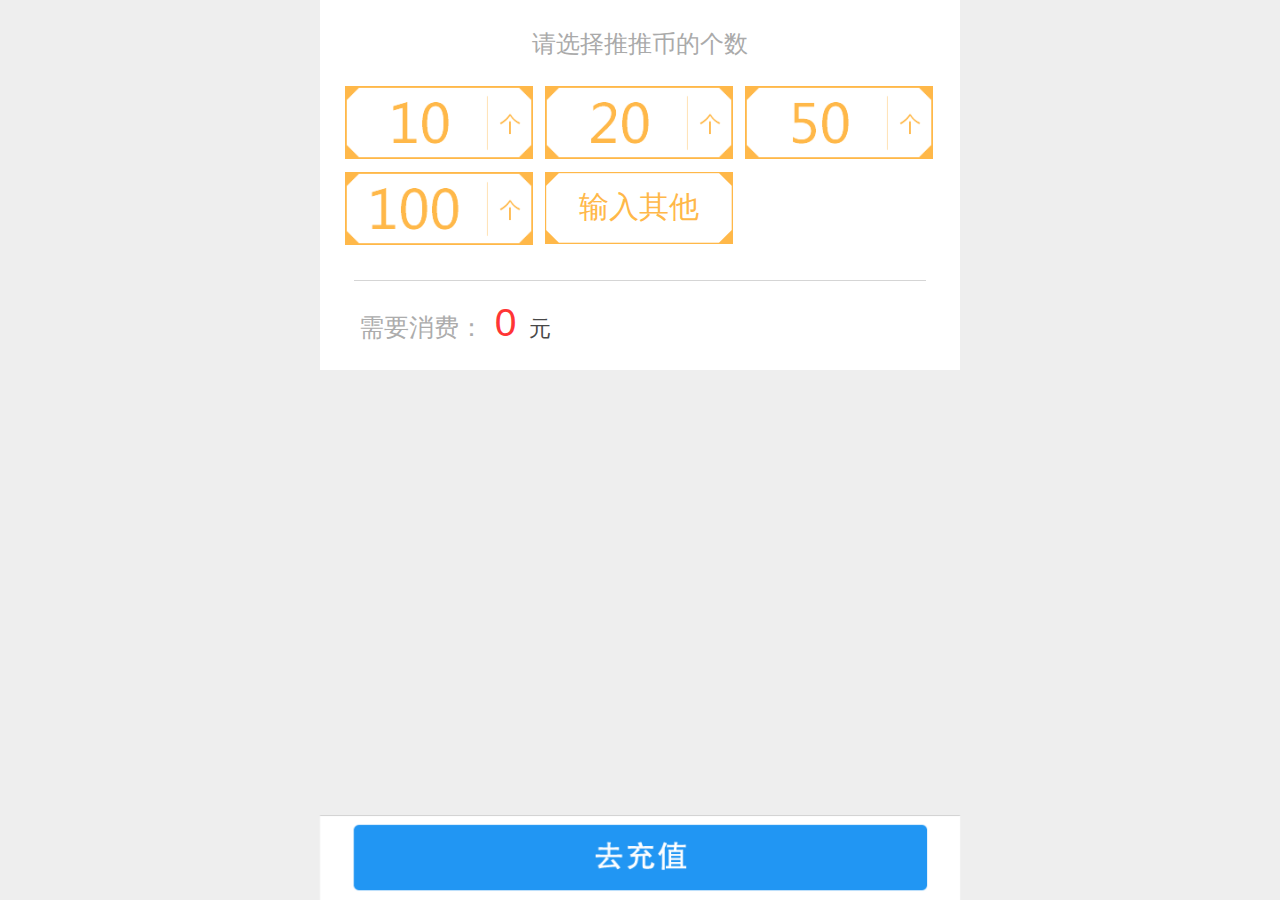
<file: pay_m_h/tuituib.html>
<!DOCTYPE html>
<html>
<head>
<title>支付中心</title>
<meta name="viewport" content="width=device-width, initial-scale=1.0, maximum-scale=1.0"/>
<meta name="apple-mobile-web-app-capable" content="yes"/>
<meta name="apple-mobile-web-app-status-bar-style" content="black"/>
<meta name="format-detection" content="telephone=yes">
<meta charset="utf-8">
<meta name="keywords" content="">
<meta name="description" content="">
<link rel="stylesheet" href="css/reset.css" type="text/css">
<link rel="stylesheet" href="css/style.css" type="text/css">
<script type="text/javascript" src="js/jquery-1.8.2.min.js"></script>
</head>
<body>
<section>
<!-- 移动充值卡 -->
<div id="content">
	<div class="content_center">
		<div class="content_center_infor clear" style="padding: 18px 19px 0px;">
			<h3>请选择推推币的个数</h3>
			<div class="content_center_infor_cz clear" style="margin: 17px 0 19px;">
				<ul id="content_li">
					<li><a href="javascript:;"><img src="images/10g.png"/></a></li>
					<li><a href="javascript:;"><img src="images/20g.png"/></a></li>
					<li><a href="javascript:;"><img src="images/50g.png"/></a></li>
					<li><a href="javascript:;"><img src="images/100g.png"/></a></li>
					<input name="textfield" class="qit" type="text" id="textfield" value="输入其他" onmouseover="this.style.borderColor='#FF6600'" onmouseout="this.style.borderColor=''" onFocus="if (value =='输入其他'){value =''}" onBlur="if (value ==''){value='输入其他'}"/>
				</ul>
			</div>
			<div class="tuitui_b">
				<div class="tuitui_b_h3">
					<a href="javascript:;"><h2>需要消费：<i> 0 </i> <bdi>元</bdi></h2></a>
				</div>
			</div>
			
		</div>
	</div>
</div>
<!-- //移动充值卡 -->

<div class="footer">
	<div class="footerimg"><a href="javascript:;"><img src="images/cz.png"/></a></div>
</div>
</section>

<script type="text/javascript">
	//充值图片点击切换图片
	$("#content_li>li>a>img").bind("click",function(){
		var checkedObjs = $("#content_li>li>a>img[click=clicked]");
		if(checkedObjs.length > 0){
			var checkedObj = checkedObjs[0];
			var checkedSrc = $(checkedObj).attr("src");
			if(checkedSrc.indexOf("after") != -1){
				var checkedPre = checkedSrc.toString().substring(0,checkedSrc.toString().lastIndexOf("after")-1);
				var checkedSup = checkedSrc.toString().substring(checkedSrc.toString().lastIndexOf("after")+5,checkedSrc.length);
				$(checkedObj).attr("src",checkedPre+checkedSup).removeAttr("click");
			}
		}
		
		var clickImgSrc = $(this).attr("src");
		var imgPre = clickImgSrc.toString().substring(0,clickImgSrc.toString().lastIndexOf("."));
		var imgSup = clickImgSrc.toString().substring(clickImgSrc.toString().lastIndexOf("."),clickImgSrc.length);
		$(this).attr("src",imgPre+"_after"+imgSup).attr("click","clicked");		
	});
	
</script>
</body>
</html>
</file>
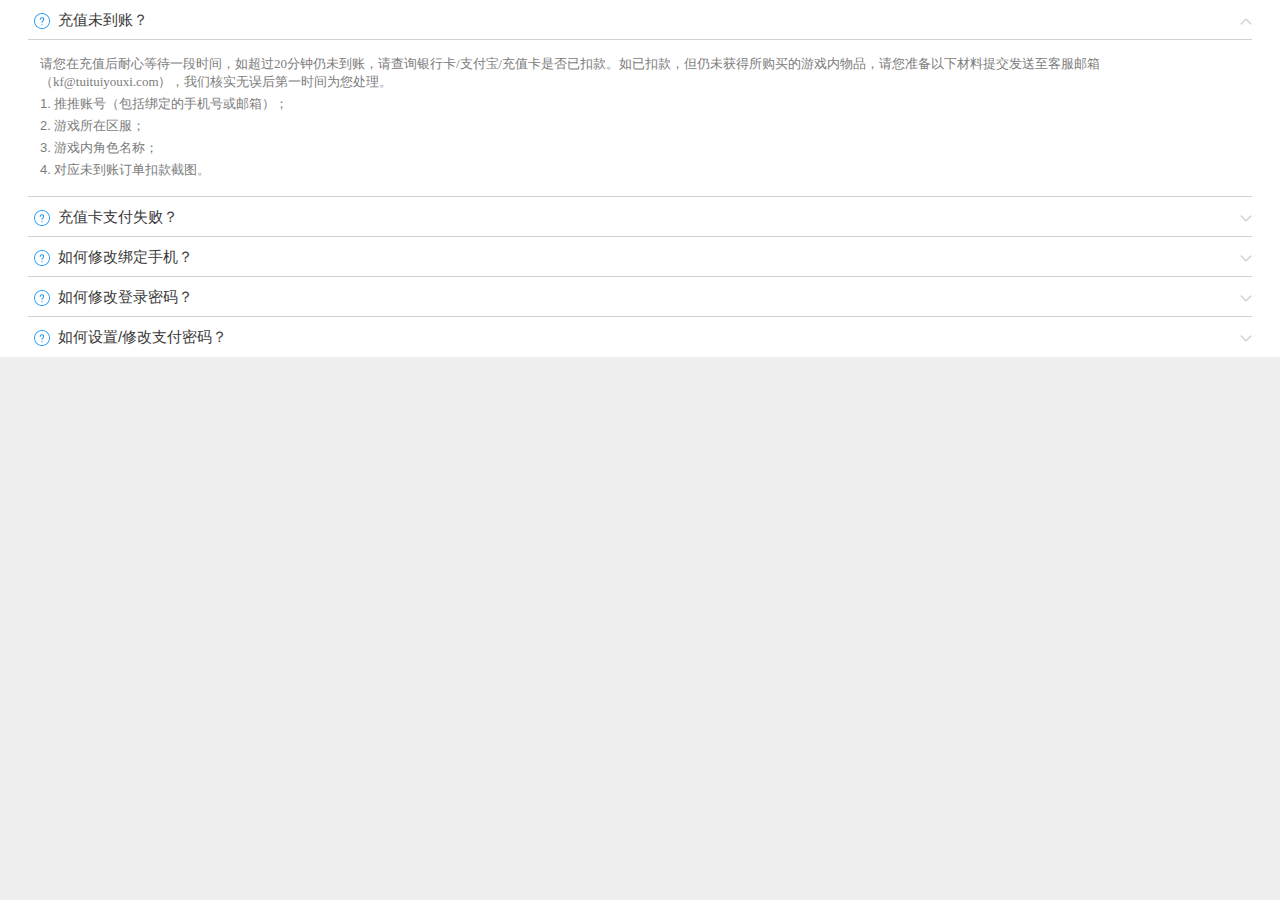
<file: pay_v_h/h_help.html>
<!DOCTYPE html>
<html>
<head>
<title>帮助</title>
<meta name="viewport" content="width=device-width, initial-scale=1.0, maximum-scale=1.0"/>
<meta name="apple-mobile-web-app-capable" content="yes"/>
<meta name="apple-mobile-web-app-status-bar-style" content="black"/>
<meta name="format-detection" content="telephone=yes">
<meta charset="utf-8">
<meta name="keywords" content="">
<meta name="description" content="">
<link rel="stylesheet" href="css/reset.css" type="text/css">
<link rel="stylesheet" href="css/hstyle.css" type="text/css">
<script type="text/javascript" src="js/jquery-1.8.2.min.js"></script>
</head>
<body style="background: #eeeeee;">

<div id="help">
	<div class="help_top clear">
		<h3><img src="images/wen.png" class="wen"/><p>充值未到账？</p><span><img src="images/top.png" class="help_bottom"/></span></h3>
		<div class="help_top_infor clear" style="display: block;">
			<div class="hp_infor">请您在充值后耐心等待一段时间，如超过20分钟仍未到账，请查询银行卡/支付宝/充值卡是否已扣款。如已扣款，但仍未获得所购买的游戏内物品，请您准备以下材料提交发送至客服邮箱（kf@tuituiyouxi.com），我们核实无误后第一时间为您处理。</div>
			<ul>
				<li>1. 推推账号（包括绑定的手机号或邮箱）；</li>
				<li>2. 游戏所在区服；</li>
				<li>3. 游戏内角色名称；</li>
				<li>4. 对应未到账订单扣款截图。</li>
			</ul>
		</div>
	</div>
	
	<div class="help_top clear">
		<h3><img src="images/wen.png" class="wen"/><p>充值卡支付失败？</p><span><img src="images/bottom.png" class="help_bottom"/></span></h3>
		<div class="help_top_infor clear" style="display: none;">
			<div class="hp_infor">为了及时、有效、准确的帮助您解决问题，建议您与移动（联通、电信）运营商客服核实，此卡内是否有可用余额、此卡是否被锁，如余额充足并且未被锁，请您过段时间重新操作，再次操作时，请您仔细核对卡号和密码；如卡内余额不足，请您咨询运营商核实卡内金额去向；如卡被锁，请您与运营商核实具体情况，是否可以解锁后重新操作。</div>
		</div>
	</div>
	
	<div class="help_top clear">
		<h3><img src="images/wen.png" class="wen"/><p>如何修改绑定手机？</p><span><img src="images/bottom.png" class="help_bottom"/></span></h3>
		<div class="help_top_infor clear" style="display: none;">
			<div class="hp_infor">请您点击“个人中心“—"修改绑定手机"，输入原绑定手机，点击【发送验证码】，输入收到的校验码后，点击【下一步】，输入新绑定的手机号并验证通过即可。</div>
			<div class="hp_infor">如果当前绑定手机不可用，请您准备以下材料提交发送至客服邮箱（kf@tuituiyouxi.com），我们核实无误后第一时间为您处理。</div>
			<ul>
				<li>1. 推推账号（包括绑定的手机号或邮箱）；</li>
				<li>2. 游戏名称、所在区服、角色名称；</li>
				<li>3. 账号注册时间和地点；</li>
				<li>4. 最近登录时间和地点；</li>
				<li>5. 充值成功订单截图。</li>
			</ul>
		</div>
	</div>
	
	<div class="help_top clear">
		<h3><img src="images/wen.png" class="wen"/><p>如何修改登录密码？</p><span><img src="images/bottom.png" class="help_bottom"/></span></h3>
		<div class="help_top_infor clear" style="display: none;">
			<div class="hp_infor">请您点击“个人中心“—"修改登录密码"，选择“验证密保改密”或“绑定手机改密”两种方式修改密码。</div>
			<div class="hp_infor">如果两种方式均不可用，请您准备以下材料提交发送至客服邮箱（kf@tuituiyouxi.com），我们核实无误后第一时间为您处理。</div>
			<ul>
				<li>1. 推推账号（包括绑定的手机号或邮箱）；</li>
				<li>2. 游戏名称、所在区服、角色名称；</li>
				<li>3. 账号注册时间和地点；</li>
				<li>4. 最近登录时间和地点；</li>
				<li>5. 充值成功订单截图。</li>
			</ul>
		</div>
	</div>
	
	<div class="help_top clear">
		<h3 style=" border:none;"><img src="images/wen.png" class="wen"/><p> 如何设置/修改支付密码？</p><span><img src="images/bottom.png" class="help_bottom"/></span></h3>
		<div class="help_top_infor clear" style="display: none; border-bottom:none; border-top:1px solid #d2d2d2;">
			<div class="hp_infor">请您点击“个人中心“—"设置/修改密码"，如果您绑定了手机，将利用绑定手机发送验证码，验证后设置/修改支付密码；如果您未绑定手机，将验证您的登录密码/原支付密码正确后设置/修改支付密码。</div>
			<div class="hp_infor">如果以上方式均不可用，请您准备以下材料提交发送至客服邮箱（kf@tuituiyouxi.com），我们核实无误后第一时间为您处理。</div>
			<ul>
				<li>1. 推推账号（包括绑定的手机号或邮箱）；</li>
				<li>2. 游戏名称、所在区服、角色名称；</li>
				<li>3. 账号注册时间和地点；</li>
				<li>4. 最近登录时间和地点；</li>
				<li>5. 充值成功订单截图。</li>
			</ul>
		</div>
	</div>
	
</div>

<script type="text/javascript">
var help_top = document.getElementsByClassName('help_top');
var help_top_infor = document.getElementsByClassName('help_top_infor');
var help_bottom = document.getElementsByClassName('help_bottom');
   for (var i = 0; i < help_top.length; i++) {
	help_top[i].index = i;
	help_top[i].onclick = function () {
	   if (help_top_infor[this.index].style.display == 'none') {
		
			 for(var j=0;j<help_top.length;j++){
			  help_top_infor[j].style.display="none";
			  help_bottom[j].src="images/bottom.png";
			 }
			 help_top_infor[this.index].style.display="block";
		     help_bottom[this.index].src="images/top.png";
		} else {
			help_top_infor[this.index].style.display = 'none';
			help_bottom[this.index].src="images/bottom.png";
		}
	}
}
	
</script>
</body>
</html>
</file>
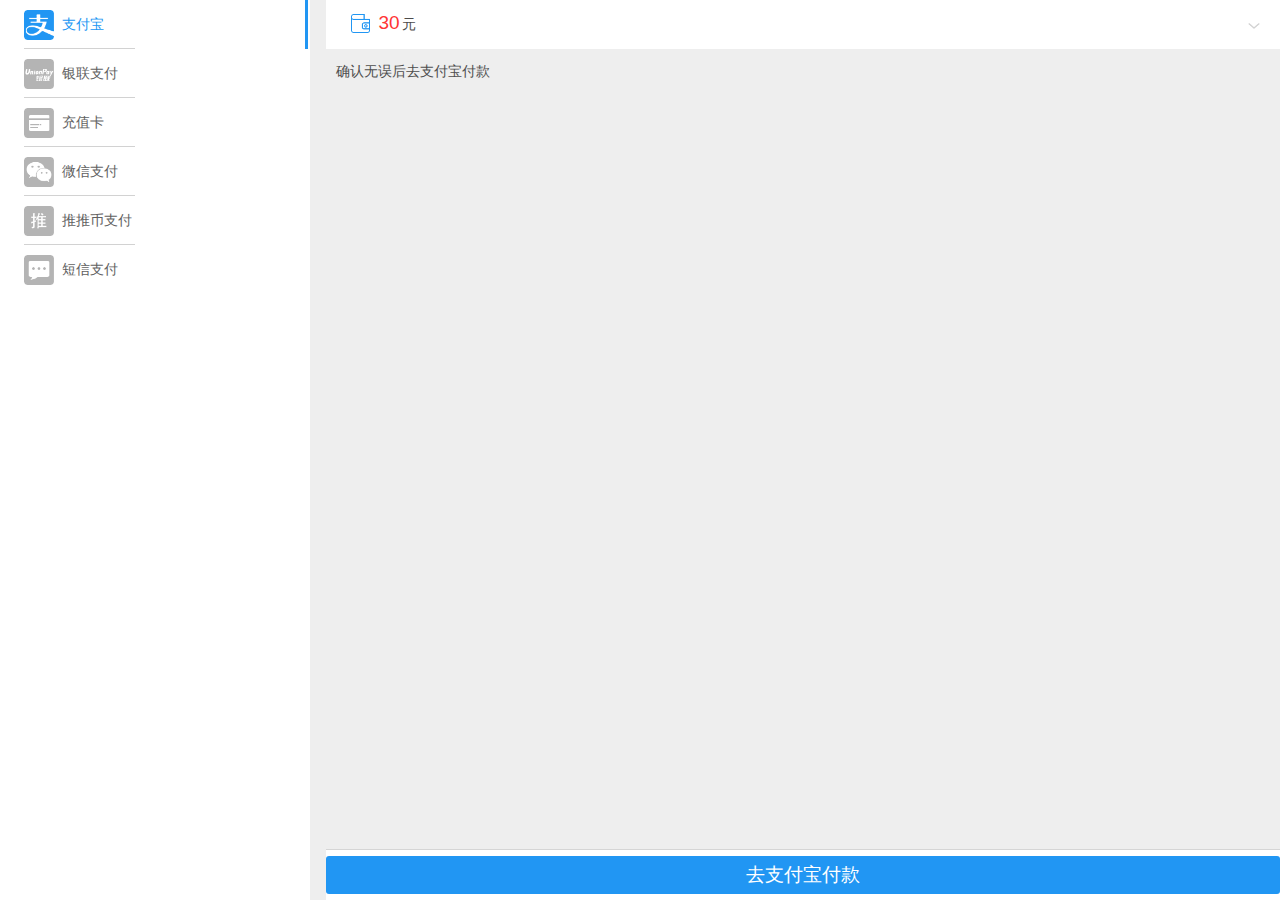
<file: pay_v_h/h_index.html>
<!DOCTYPE html>
<html>
<head>
<title>支付中心</title>
<meta name="viewport" content="width=device-width, initial-scale=1.0, maximum-scale=1.0"/>
<meta name="apple-mobile-web-app-capable" content="yes"/>
<meta name="apple-mobile-web-app-status-bar-style" content="black"/>
<meta name="format-detection" content="telephone=yes">
<meta charset="utf-8">
<meta name="keywords" content="">
<meta name="description" content="">
<link rel="stylesheet" href="css/reset.css" type="text/css">
<link rel="stylesheet" href="css/hstyle.css" type="text/css">
<script type="text/javascript" src="js/jquery-1.8.2.min.js"></script>
<script type="text/javascript" src="js/jquery.storageapi.min.js"></script>
<script type="text/javascript" src="js/tuitui.js"></script>
</head>
<body>
<div class="aass">
	<nav class="clear">
		<div id="3_1" class="page_guide_item">
			<ul class="page_guide_item_text" id="page_guide">
				
				<a class="c_btn click_btn" id = "alipay" style="border-right: 3px solid #2196f3; color: #2196f3;">
					<span><img src="images/alipay_coin_after.png" click="clicked"/></span>
					<p>支付宝</p>
				</a>
				<a class="c_btn" id="yidong">
					<span><img src="images/unionpay_coin.png"/></span>
					<p>银联支付</p>
				</a>
				<a class="c_btn" id="liantong">
					<span><img src="images/shenzhoufu_coin.png"/></span>
					<p>充值卡</p>
				</a>
				<a class="c_btn" id="dianxin">
					<span><img src="images/weixin_coin.png"/></span>
					<p>微信支付</p>
				</a>
				<a class="c_btn" id="tuib">
					<span><img src="images/tuib_coin.png"/></span>
					<p>推推币支付</p>
				</a>
				<a class="c_btn" id="duanx" style="background: none;">
					<span><img src="images/duanxin_coin.png"/></span>
					<p>短信支付</p>
				</a>
			</ul>
			<div class="page_guide_item_image"></div>
		</div>
	</nav>

	<div id="tab_content" class="clear">
		<!-- 支付宝 -->
		<div id="content_alipay" class="content">
			<div class="content_top">
				<div class="content_top_h3 conttop1">
					<a href="javascript:;"><h3><img src="images/ben_coin.png" class="ben_coin"/><p class="amount"> 30 </p> 元</h3><span><img src="images/bottom.png" class="bottom"/></span></a>
				</div>
				<div class="content_top_infor hide conttop1_infor">
					<div class="content_top_infor_in clear">
						<p><bdi>账号：</bdi><span class="user_name"></span><input name="sn" class="xuhao" type="hidden" id="sn" /></p>
						<p><bdi>商品：</bdi><span class="product_name">100 游戏代币 </span><input name="password" class="password" type="hidden" id="password" /></p>
						<p><bdi style="text-indent: -2em;">商品描述：</bdi><span class= "product_description">  </span></p>
					</div>
				</div>
			</div>
			<div class="queb">确认无误后去支付宝付款</div>
		</div>
		<!-- //支付宝 -->

		<!-- 银联支付 -->
		<div id="content_unionpay" class="hide content">
			<div class="content_top">
				<div class="content_top_h3 conttop2">
					<a href="javascript:;"><h3><img src="images/ben_coin.png" class="ben_coin"/><p class="amount"> 30 </p> 元</h3><span><img src="images/bottom.png" class="bottom"/></span></a>
				</div>
				<div class="content_top_infor hide conttop2_infor">
					<div class="content_top_infor_in clear">
						<p><bdi>账号：</bdi><span class="user_name"></span><input name="sn" class="xuhao" type="hidden" id="sn" /></p>
						<p><bdi>商品：</bdi><span class="product_name">100 游戏代币 </span><input name="password" class="password" type="hidden" id="password" /></p>
						<p><bdi style="text-indent: -2em;">商品描述：</bdi><span class='product_description'>  </span></p>
					</div>
				</div>		
			</div>
			<div class="queb">确认无误后去银联页面支付</div>
		</div>
		<!-- //银联支付 -->

		<!-- 充值卡 -->
		<div id="content_shenzhoufu" class="hide content">
			<div class="content_top">
				<div class="content_top_h3 conttop3">
					<a href="javascript:;"><h3><img src="images/ben_coin.png" class="ben_coin"/><p class="amount"> 30 </p> 元</h3><span><img src="images/bottom.png" class="bottom"/></span></a>
				</div>
				<div class="content_top_infor hide conttop3_infor">
					<div class="content_top_infor_in clear">
						<p><bdi>账号：</bdi><span class="user_name"></span></p>
						<p><bdi>商品：</bdi><span class="product_name">100 游戏代币 </span></p>
						<p><bdi style="text-indent: -2em;">商品描述：</bdi><span class='product_description'>  </span></p>
					</div>
				</div>
			</div>
			<div class="content_center">
				<div class="content_center_infor clear">
					<h3>（扣除支付金额后剩余金额将自动存入推推账户） </h3>
					<div class="content_center_infor_cz clear">
						<ul id="content_li">
							
							<li value='10'><p><i>￥</i>10</p><span>充值卡</span></li>
							<li value='20'><p><i>￥</i>20</p><span>充值卡</span></li>
							<li value='30'><p><i>￥</i>30</p><span>充值卡</span></li>
							<li value='50'><p><i>￥</i>50</p><span>充值卡</span></li>
							<li value='100'><p><i>￥</i>100</p><span>充值卡</span></li>
							<li value='200'><p><i>￥</i>200</p><span>充值卡</span></li>
							<li value='300'><p><i>￥</i>300</p><span>充值卡</span></li>
							<li value='500'><p><i>￥</i>500</p><span>充值卡</span></li>
							
						</ul>
					</div>
					
					<div class="input_l clear">
						<div class="input_text">
							<input name="sn" class="xuhao pps" maxlength="23" type="tel" id="sn" value="请输入充值卡序列号" onkeyup="this.value=this.value.replace(/\D/g,'')" onafterpaste="this.value=this.value.replace(/\D/g,'')" onmouseover="this.style.borderColor='#FF6600'" onmouseout="this.style.borderColor=''" onFocus="if (value =='请输入充值卡序列号'){value =''}" onBlur="if (value ==''){value='请输入充值卡序列号'}"/>
						</div>
						<div class="input_text" style="border-radius: 0px 5px 5px 0px; border-left:none;">
							<input name="password" class="password pps" maxlength="26" type="tel" id="password" value="请输入充值卡密码" onmouseover="this.style.borderColor='#FF6600'" onmouseout="this.style.borderColor=''" onFocus="if (value =='请输入充值卡密码'){value =''}" onBlur="if (value ==''){value='请输入充值卡密码'}"/>
						</div>
					</div>
					
					<div class="tishi">
						<h2>温馨提示：</h2>所选面值与卡实际金额不符时，卡内余额将充入推推币。                             
					</div>
					
					<div class="shuom">
						<a href="javascript:;">充值说明</a>
					</div>
				</div>
			</div>
		</div>
		<!-- //充值卡 -->

		<!-- 微信支付 -->
		<div id="content_weixin" class="hide content">
			<div class="content_top">
				<div class="content_top_h3 conttop4">
					<a href="javascript:;"><h3><img src="images/ben_coin.png" class="ben_coin"/><p class="amount"> 30 </p> 元</h3><span><img src="images/bottom.png" class="bottom"/></span></a>
				</div>
				<div class="content_top_infor hide conttop4_infor">
					<div class="content_top_infor_in clear">
						<p><bdi>账号：</bdi><span class="user_name"></span><input name="sn" class="xuhao" type="hidden" id="sn" /></p>
						<p><bdi>商品：</bdi><span class="product_name">100 游戏代币 </span><input name="password" class="password" type="hidden" id="password" /></p>
						<p><bdi style="text-indent: -2em;">商品描述：</bdi><span class='product_description'>  </span></p>
					</div>
				</div>
			</div>
			<div class="queb">确认无误后去微信支付</div>
		</div>
		<!-- //微信支付 -->

		<!-- 推推币支付 -->
		<div id="content_tuib" class="hide content">
			<div class="content_t">
				<div class="content_t_h3">
					<a href="javascript:;" id="get_user_currency"><h3>余额：<i class="balance"> 0 </i> <bdi>推推币</bdi></h3><span><img src="images/shuax.png" class="shuax"/> 余额刷新 </span></a>
				</div>
			</div>
			<div class="content_top">
				<div class="content_top_h3 conttop5">
					<a href="javascript:;"><h3><img src="images/ben_coin.png" class="ben_coin"/><p class="amount"> 30 </p> 元</h3><span><img src="images/bottom.png" class="bottom"/></span></a>
				</div>
				<div class="content_top_infor hide conttop5_infor">
					<div class="content_top_infor_in clear">
						<p><bdi>账号：</bdi><span class="user_name"></span><input name="sn" class="xuhao" type="hidden" id="sn" /></p>
						<p><bdi>商品：</bdi><span class="product_name">100 游戏代币 </span><input name="password" class="password" type="hidden" id="password" /></p>
						<p><bdi style="text-indent: -2em;">商品描述：</bdi><span class='product_description'>  </span></p>
					</div>
				</div>
			</div>
			<div class="queb">确认无误后去推推币页面支付</div>
		</div>
		<!-- //推推币支付 -->

		<!-- 短信支付 -->
		<div id="content_duanxin" class="hide content">
			<div class="content_top">
				<div class="content_top_h3 conttop6">
					<a href="javascript:;"><h3><img src="images/ben_coin.png" class="ben_coin"/><p class="amount"> 30 </p> 元</h3><span><img src="images/bottom.png" class="bottom"/></span></a>
				</div>
				<div class="content_top_infor hide conttop6_infor">
					<div class="content_top_infor_in clear">
						<p><bdi>账号：</bdi><span class="user_name"></span><input name="sn" class="xuhao" type="hidden" id="sn" /></p>
						<p><bdi>商品：</bdi><span class="product_name">100 游戏代币 </span><input name="password" class="password" type="hidden" id="password" /></p>
						<p><bdi style="text-indent: -2em;">商品描述：</bdi><span class='product_description'>  </span></p>
					</div>
				</div>
			</div>
			<div class="queb">确认无误后使用短信支付</div>
		</div>
		<!-- //短信支付 -->
	</div>
</div>

<!-- 充值说明 -->
<div class="assshow hide">
	<div class="assshow_content">
		<div class="close"><a href="javascript:;"><img src="images/close.png"/></a></div>
		<div class="assshow_infor">
			<div class="assshow_infor_in">
				<h3>充值卡充值说明</h3>
				<ul>
					<li>· 充值卡的到账过程可能需要1-2分钟。</li>
					<li>· 由于充值卡支付渠道的限制，如果所选面值与卡的实际面额不符，将导致交易失败。为避免您的资金损失，系统将自动把卡内的余额充入推推账户，您可以选择使用推推币为游戏充值。</li>
					<li>· 除以下充值卡外，不支持其它运营商发行的增值业务卡，例如彩铃卡等。</li>
					<p>a) 移动：</p>
					<li>· 支持全国卡（卡号17位，卡密18位），仅支持以下地方卡：
						<ol>
							<li>江苏（卡号16位，卡密17位）</li>
							<li>浙江（卡号10位，卡密8位）</li>
							<li>辽宁（卡号16位，卡密21位）</li>
							<li>福建（卡号16位，卡密17位）</li>
						</ol>
					</li>
					<li>· 移动充值卡支持面额：10元，20元，30元，50元，100元，300元，500元 </li>
					<p>b) 联通：</p>
					<li>· 支持全国卡（卡号15位，卡密19位），不支持地方卡</li>
					<li>· 联通充值卡支持面额：20元，30元，50元，100元，300元，500元 </li>
					<p>c) 电信：</p>
					<li>· 仅支持全国通用的中国电信充值付费卡（卡号19位，卡密18位），不支持地方卡</li>
					<li>· 电信充值卡支持面额：10元，20元，30元，50元，100元，200元，300元，500元</li>
				</ul>				
			</div>
		</div>	
	</div>
</div>
<!-- //充值说明 -->
<div class="footers" id="foot" style="width: 74.5%; position: fixed; bottom: 0px; right: 0px;">
	
	<div class="footerig"><a href="javascript:;" id="do_pay_zhifubao"><input type="button" class="footerimgs" value="去支付宝付款"/></a></div>
	<div class="footerig hide"><a href="javascript:;"><input type="button" class="footerimgs" value="去银联付款"/></a></div>
	<div class="footerig hide"><a href="javascript:;" class="do_pay_shenzhoufu"><input type="button" class="footerimgs" value="立即支付"/></a></div>
	<div class="footerig hide"><a href="javascript:;"><input type="button" class="footerimgs" value="去微信付款"/></a></div>
	<div class="footerig hide"><a href="javascript:;" id="do_pay_tuituibi"><input type="button" class="footerimgs" value="推推币余额不足，去充值"/></a></div>
	<div class="footerig hide"><a href="javascript:;" class="do_pay_shenzhoufu"><input type="button" class="footerimgs" value="立即支付"/></a></div>
	
</div>

<script type="text/javascript" src="js/style.js"></script>
<script type="text/javascript" src="js/pay_logic.js"></script>
<script>
/* 判断屏幕大小 */
	setInterval(function (){
        var h=document.documentElement.clientHeight;
        if(h < 185){
            $('#foot').css('display','none');
        }else{
            $('#foot').css('display','block');
        }
    },1);

    var oBtn = document.getElementById('3_1').getElementsByTagName('a');
	var oDiv =document.getElementById('tab_content').children;
	var foot =document.getElementById('foot').children;
	//alert(oDiv.length);
	var i=0;
	for(i=0;i<oBtn.length;i++)
	{
		oBtn[i].index=i;
		oBtn[i].onclick = function () {
			var c = 'c_btn';
			
			for (var k=0;k<oBtn.length;k++)
			{
				oBtn[k].className = c;
				oDiv[k].style.display = 'none';
				oBtn[k].style.color='#616161';
				oBtn[k].style.borderRight='3px solid #fff';
				foot[k].style.display = 'none';
			}
			this.className =c+' '+'click_btn';
			oDiv[this.index].style.display = 'block';
			oBtn[this.index].style.color='#2196f3';
			oBtn[this.index].style.borderRight='3px solid #2196f3';	
			foot[this.index].style.display = 'block';
		}  
	}	

	$(".page_guide_item_text>a").bind("click",function(){
		var checkbjs = $(".page_guide_item_text>a>span>img[click=clicked]");
		if(checkbjs.length > 0){	
			var checkbj = checkbjs[0];
			var checSrc = $(checkbj).attr("src");
			if(checSrc.indexOf("after") != -1){
				var checPre = checSrc.toString().substring(0,checSrc.toString().lastIndexOf("after")-1);
				var checSup = checSrc.toString().substring(checSrc.toString().lastIndexOf("after")+5,checSrc.length);
				$(checkbj).attr("src",checPre+checSup).removeAttr("click");
			}
		}
		
		var clickSrc = $(this).find('img').attr("src");
		var iPre = clickSrc.toString().substring(0,clickSrc.toString().lastIndexOf("."));
		var iSup = clickSrc.toString().substring(clickSrc.toString().lastIndexOf("."),clickSrc.length);
		$(this).find('img').attr("src",iPre+"_after"+iSup).attr("click","clicked");		
	});	

	$("#content_li").on("click","li",function(){
		$(this).addClass("active").siblings().removeClass("active");
	});

	$(".shuom").on("click","a",function(){
		$(".assshow").show();
	});

	$(".close").on("click","a",function(){
		$(".assshow").hide();
	});
</script>
</body>
</html>
</file>
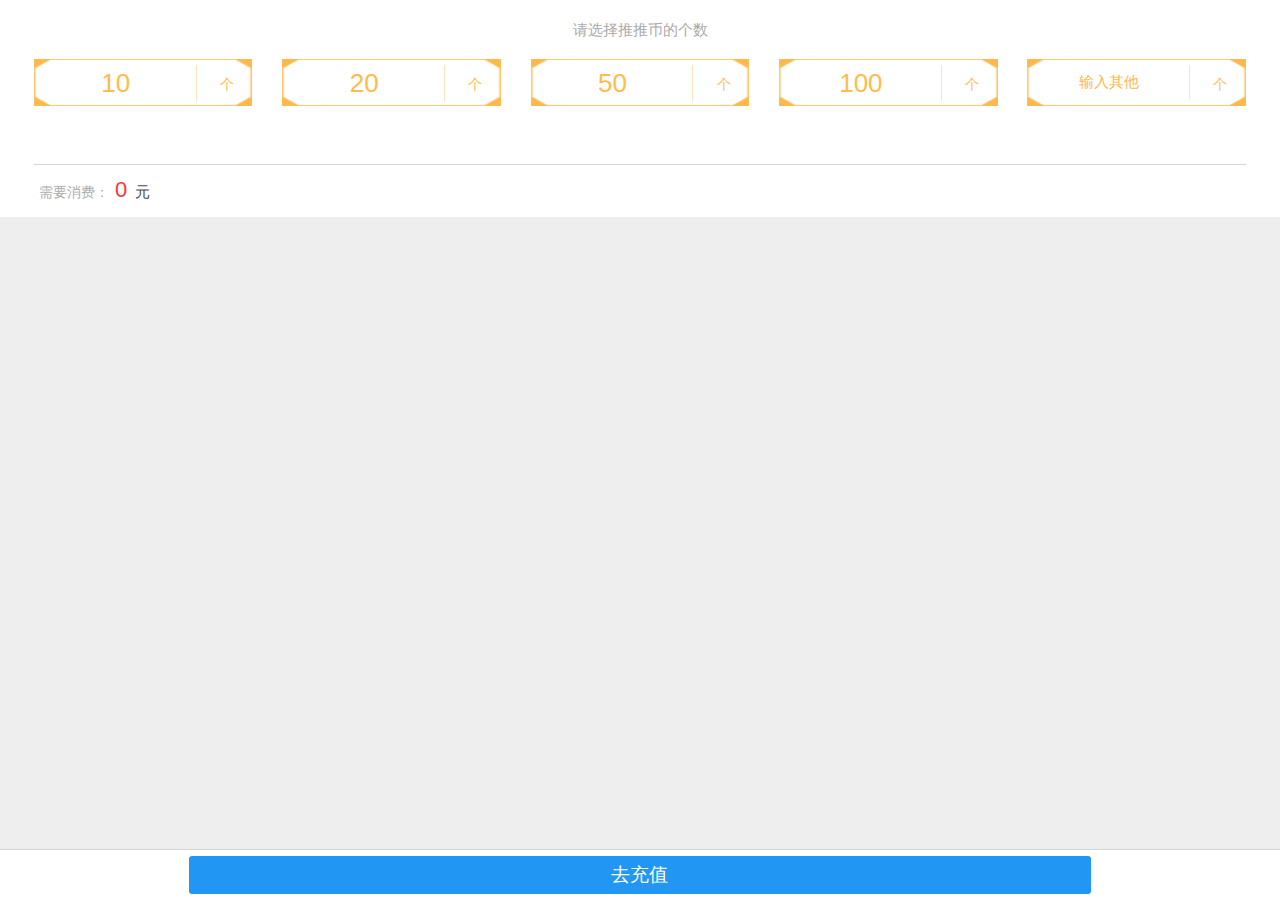
<file: pay_v_h/h_tuituib.html>
<!DOCTYPE html>
<html>
<head>
<title>支付中心</title>
<meta name="viewport" content="width=device-width, initial-scale=1.0, maximum-scale=1.0"/>
<meta name="apple-mobile-web-app-capable" content="yes"/>
<meta name="apple-mobile-web-app-status-bar-style" content="black"/>
<meta name="format-detection" content="telephone=yes">
<meta charset="utf-8">
<meta name="keywords" content="">
<meta name="description" content="">
<link rel="stylesheet" href="css/reset.css" type="text/css">
<link rel="stylesheet" href="css/hstyle.css" type="text/css">
<script type="text/javascript" src="js/jquery-1.8.2.min.js"></script>
<script type="text/javascript" src="js/jquery.storageapi.min.js"></script>
<script type="text/javascript" src="js/tuitui.js"></script>
</head>
<body>
<!-- 移动充值卡 -->
<div id="content" style=" width:100%;">
	<div class="content_center">
		<div class="content_center_infor clear" style="padding: 5px 19px 0px;">
			<h3>请选择推推币的个数</h3>
			<div class="content_center_infor_c clear" style="margin: 5px 0 50px;">
				<ul id="content_li">
					<li>
						<img src="images/qit.png"/>
						<h2 value="10"><p>10</p><span>个</span></h2>
					</li>
					<li>
						<img src="images/qit.png"/>
						<h2 value="20"><p>20</p><span>个</span></h2>
					</li>
					<li>
						<img src="images/qit.png"/>
						<h2 value="50" ><p>50</p><span>个</span></h2>
					</li>
					<li>
						<img src="images/qit.png"/>
						<h2 value="100"><p>100</p><span>个</span></h2>
					</li>
					<li>
						<h2 onclick="document.getElementById('count').focus()">
							<input name="textfield" class="qits qtts" type="tel" id="count" value="输入其他" onFocus="if (value =='输入其他'){value =''}" />
							<span onclick="document.getElementById('count').focus()">个</span>
						</h2>
						<!--<div class="srqtt">-->
						<img src="images/qit.png"/>
							
						<!--</div>-->
						
					</li>
				</ul>
			</div>
			<div class="tuitui_b">
				<div class="tuitui_b_h3">
					<a href="javascript:;"><h2>需要消费：<i id="amount"> 0 </i> <bdi>元</bdi></h2></a>
				</div>
			</div>
			
		</div>
	</div>
</div>
<!-- //移动充值卡 -->

<div class="footer">
	<div><a href="javascript:;" id="do_pay"><input type="button" class="footerimg" value="去充值"/></a></div>
</div>
<script type="text/javascript" src="js/tuituib_logic.js"></script>
</body>
</html>
</file>
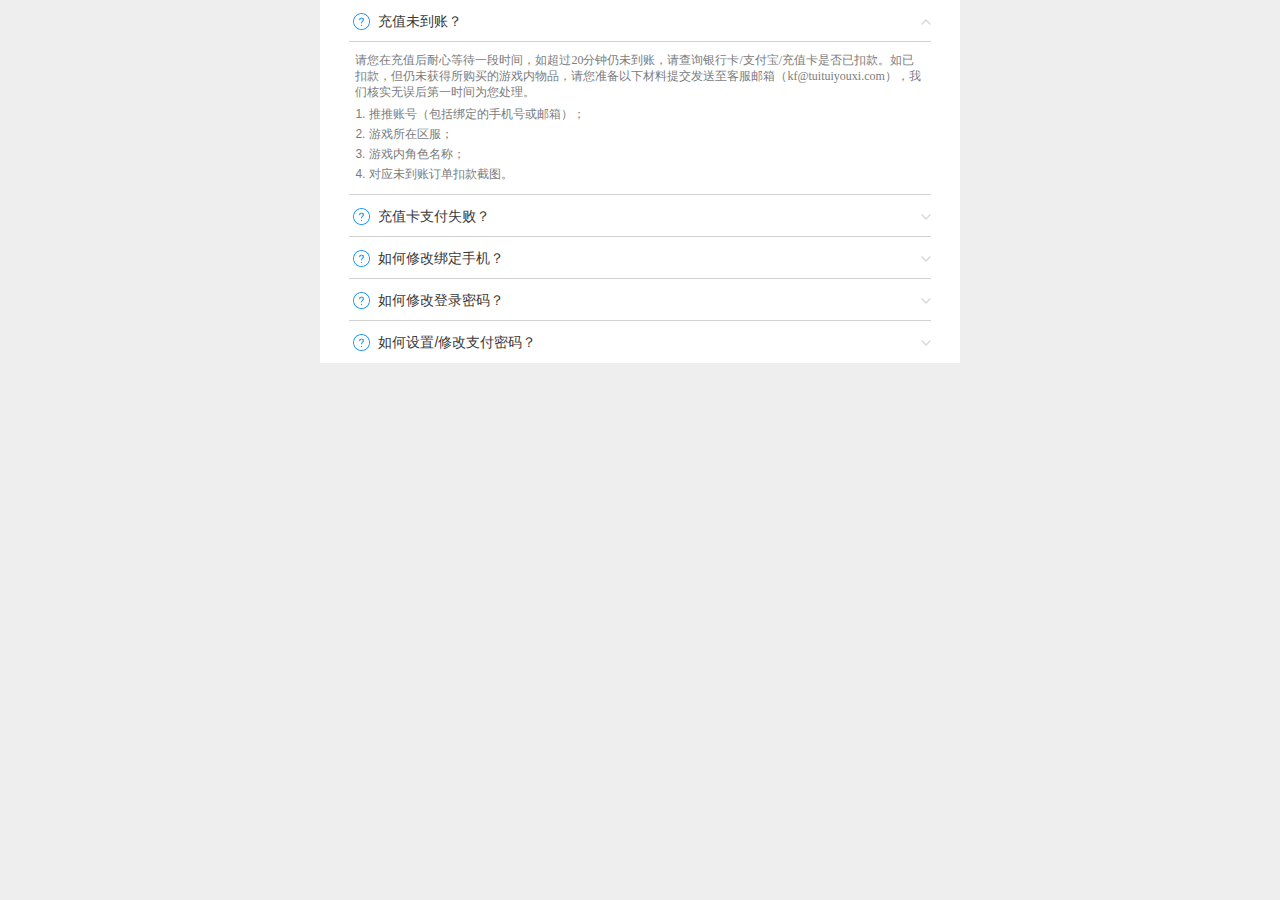
<file: pay_v_h/help.html>
<!DOCTYPE html>
<html>
<head>
<title>帮助</title>
<meta name="viewport" content="width=device-width, initial-scale=1.0, maximum-scale=1.0"/>
<meta name="apple-mobile-web-app-capable" content="yes"/>
<meta name="apple-mobile-web-app-status-bar-style" content="black"/>
<meta name="format-detection" content="telephone=yes">
<meta charset="utf-8">
<meta name="keywords" content="">
<meta name="description" content="">
<script type="text/javascript" src="js/jquery-1.8.2.min.js"></script>
</head>
<body>
<script type="text/javascript">
	$.getUrlParam = function (name) {
	    var reg = new RegExp("(^|&)" + name + "=([^&]*)(&|$)");
		var href = decodeURIComponent(window.location.search);
	    var r = href.substr(1).match(reg);
	    if (r != null) return unescape(r[2]); return null;
	};

	$(document).ready(function(){
		var screen_orientation = $.getUrlParam('screen_orientation');
		
		if (screen_orientation == 'land') {
			location.href = 'h_help.html';
		} else if (screen_orientation == 'port') {
			location.href = 'v_help.html';
		} else {
			location.href = 'v_help.html';
		}
	});
</script>
</body>
</html>
</file>
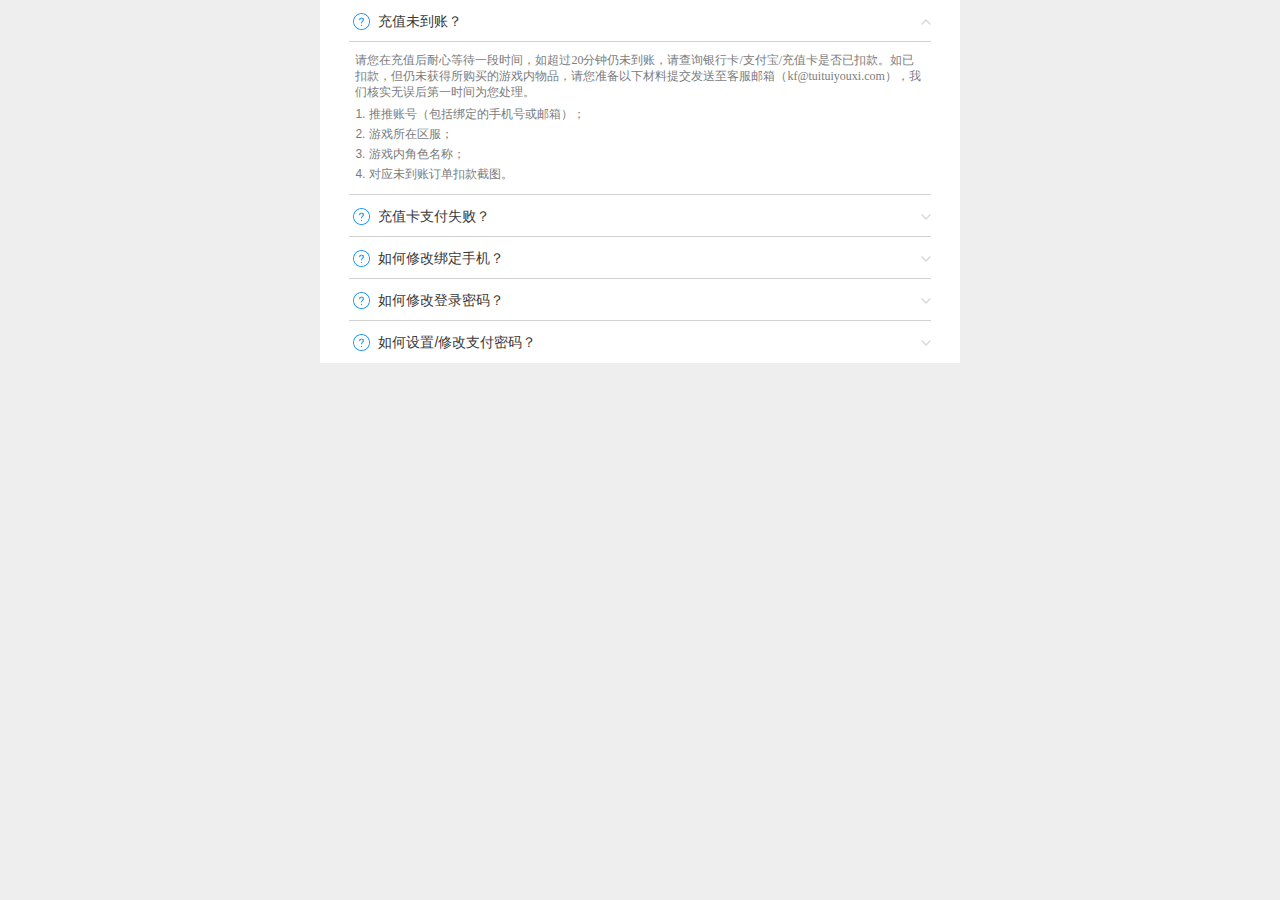
<file: pay_v_h/v_help.html>
<!DOCTYPE html>
<html>
<head>
<title>帮助</title>
<meta name="viewport" content="width=device-width, initial-scale=1.0, maximum-scale=1.0"/>
<meta name="apple-mobile-web-app-capable" content="yes"/>
<meta name="apple-mobile-web-app-status-bar-style" content="black"/>
<meta name="format-detection" content="telephone=yes">
<meta charset="utf-8">
<meta name="keywords" content="">
<meta name="description" content="">
<link rel="stylesheet" href="css/reset.css" type="text/css">
<link rel="stylesheet" href="css/style.css" type="text/css">
<script type="text/javascript" src="js/jquery-1.8.2.min.js"></script>

</head>
<body style="background: #eeeeee;">

<div id="help">
	<div class="help_top clear">
		<h3><a href="javascript:;"><img src="images/wen.png" class="wen"/><p>充值未到账？</p><span><img src="images/top.png" class="help_bottom"/></span></a></h3>
		<div class="help_top_infor clear" style="display: block;">
			<div class="hp_infor">请您在充值后耐心等待一段时间，如超过20分钟仍未到账，请查询银行卡/支付宝/充值卡是否已扣款。如已扣款，但仍未获得所购买的游戏内物品，请您准备以下材料提交发送至客服邮箱（kf@tuituiyouxi.com），我们核实无误后第一时间为您处理。</div>
			<ul>
				<li>1. 推推账号（包括绑定的手机号或邮箱）；</li>
				<li>2. 游戏所在区服；</li>
				<li>3. 游戏内角色名称；</li>
				<li>4. 对应未到账订单扣款截图。</li>
			</ul>
		</div>
	</div>
	
	<div class="help_top clear">
		<h3><a href="javascript:;"><img src="images/wen.png" class="wen"/><p>充值卡支付失败？</p><span><img src="images/bottom.png" class="help_bottom"/></span></a></h3>
		<div class="help_top_infor clear" style="display: none;">
			<div class="hp_infor">为了及时、有效、准确的帮助您解决问题，建议您与移动（联通、电信）运营商客服核实，此卡内是否有可用余额、此卡是否被锁，如余额充足并且未被锁，请您过段时间重新操作，再次操作时，请您仔细核对卡号和密码；如卡内余额不足，请您咨询运营商核实卡内金额去向；如卡被锁，请您与运营商核实具体情况，是否可以解锁后重新操作。</div>
		</div>
	</div>
	
	<div class="help_top clear">
		<h3><a href="javascript:;"><img src="images/wen.png" class="wen"/><p>如何修改绑定手机？</p><span><img src="images/bottom.png" class="help_bottom"/></span></a></h3>
		<div class="help_top_infor clear" style="display: none;">
			<div class="hp_infor">请您点击“个人中心“—"修改绑定手机"，输入原绑定手机，点击【发送验证码】，输入收到的校验码后，点击【下一步】，输入新绑定的手机号并验证通过即可。</div>
			<div class="hp_infor">如果当前绑定手机不可用，请您准备以下材料提交发送至客服邮箱（kf@tuituiyouxi.com），我们核实无误后第一时间为您处理。</div>
			<ul>
				<li>1. 推推账号（包括绑定的手机号或邮箱）；</li>
				<li>2. 游戏名称、所在区服、角色名称；</li>
				<li>3. 账号注册时间和地点；</li>
				<li>4. 最近登录时间和地点；</li>
				<li>5. 充值成功订单截图。</li>
			</ul>
		</div>
	</div>
	
	<div class="help_top clear">
		<h3><a href="javascript:;"><img src="images/wen.png" class="wen"/><p>如何修改登录密码？</p><span><img src="images/bottom.png" class="help_bottom"/></span></a></h3>
		<div class="help_top_infor clear" style="display: none;">
			<div class="hp_infor">请您点击“个人中心“—"修改登录密码"，选择“验证密保改密”或“绑定手机改密”两种方式修改密码。</div>
			<div class="hp_infor">如果两种方式均不可用，请您准备以下材料提交发送至客服邮箱（kf@tuituiyouxi.com），我们核实无误后第一时间为您处理。</div>
			<ul>
				<li>1. 推推账号（包括绑定的手机号或邮箱）；</li>
				<li>2. 游戏名称、所在区服、角色名称；</li>
				<li>3. 账号注册时间和地点；</li>
				<li>4. 最近登录时间和地点；</li>
				<li>5. 充值成功订单截图。</li>
			</ul>
		</div>
	</div>
	
	<div class="help_top clear">
		<h3 style=" border:none;"><a href="javascript:;"><img src="images/wen.png" class="wen"/><p> 如何设置/修改支付密码？</p><span><img src="images/bottom.png" class="help_bottom"/></span></a></h3>
		<div class="help_top_infor clear" style="display: none; border-bottom:none; border-top:1px solid #d2d2d2;">
			<div class="hp_infor">请您点击“个人中心“—"设置/修改密码"，如果您绑定了手机，将利用绑定手机发送验证码，验证后设置/修改支付密码；如果您未绑定手机，将验证您的登录密码/原支付密码正确后设置/修改支付密码。</div>
			<div class="hp_infor">如果以上方式均不可用，请您准备以下材料提交发送至客服邮箱（kf@tuituiyouxi.com），我们核实无误后第一时间为您处理。</div>
			<ul>
				<li>1. 推推账号（包括绑定的手机号或邮箱）；</li>
				<li>2. 游戏名称、所在区服、角色名称；</li>
				<li>3. 账号注册时间和地点；</li>
				<li>4. 最近登录时间和地点；</li>
				<li>5. 充值成功订单截图。</li>
			</ul>
		</div>
	</div>
	
</div>

<script type="text/javascript">
var help_top = document.getElementsByClassName('help_top');
var help_top_infor = document.getElementsByClassName('help_top_infor');
var help_bottom = document.getElementsByClassName('help_bottom');
   for (var i = 0; i < help_top.length; i++) {
	help_top[i].index = i;
	help_top[i].onclick = function () {
	   if (help_top_infor[this.index].style.display == 'none') {
		
			 for(var j=0;j<help_top.length;j++){
			  help_top_infor[j].style.display="none";
			  help_bottom[j].src="images/bottom.png";
			 }
			 help_top_infor[this.index].style.display="block";
		     help_bottom[this.index].src="images/top.png";
		} else {
			help_top_infor[this.index].style.display = 'none';
			help_bottom[this.index].src="images/bottom.png";
		}
	}
}
	
</script>
</body>
</html>
</file>
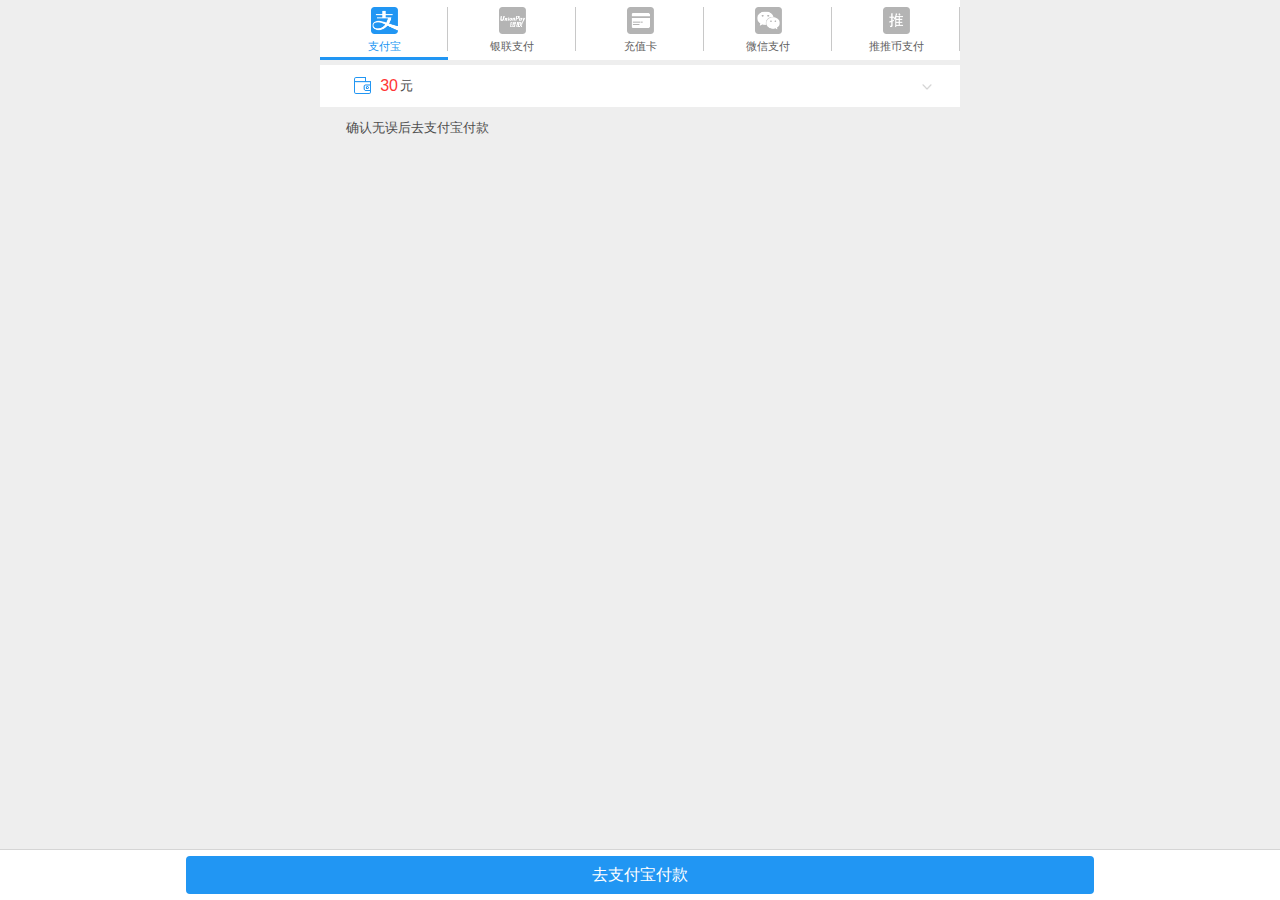
<file: pay_v_h/v_index.html>
<!DOCTYPE html>
<html>
<head>
<title>支付中心</title>
<meta name="viewport" content="width=device-width, initial-scale=1.0, maximum-scale=1.0"/>
<meta name="apple-mobile-web-app-capable" content="yes"/>
<meta name="apple-mobile-web-app-status-bar-style" content="black"/>
<meta name="format-detection" content="telephone=yes">
<meta charset="utf-8">
<meta name="keywords" content="">
<meta name="description" content="">
<link rel="stylesheet" href="css/reset.css" type="text/css">
<link rel="stylesheet" href="css/style.css" type="text/css">
<script type="text/javascript" src="js/jquery-1.8.2.min.js"></script>
<script type="text/javascript" src="js/jquery.storageapi.min.js"></script>
<script type="text/javascript" src="js/tuitui.js"></script>
</head>
<body>
<div class="aass">
	<nav class="clear">
		<div id="3_1" class="page_guide_item">
			<ul class="page_guide_item_text">
			    
				<a class="c_btn click_btn" id = "alipay" style="border-bottom: 3px solid #2196f3; color: #2196f3;">
					<span><img src="images/alipay_coin_after.png" click="clicked"/></span>
					<p>支付宝</p>
				</a>
				<a class="c_btn" id="unionpay">
					<span><img src="images/unionpay_coin.png"/></span>
					<p>银联支付</p>
				</a>
				<a class="c_btn" id="shenzhoufu">
					<span><img src="images/shenzhoufu_coin.png"/></span>
					<p>充值卡</p>
				</a>
				<a class="c_btn" id="weixin">
					<span><img src="images/weixin_coin.png"/></span>
					<p>微信支付</p>
				</a>
				<a class="c_btn" id="tuib">
					<span><img src="images/tuib_coin.png"/></span>
					<p>推推币支付</p>
				</a>
				<a class="c_btn" id="duanxin">
					<span><img src="images/duanxin_coin.png"/></span>
					<p>短信支付</p>
				</a>
			</ul>
			<div class="page_guide_item_image"></div>
		</div>
	</nav>
	<div id="page_guide" style="display: none;"><li></li></div>
	<div id="tab_content" class="clear">
		<!-- 支付宝 -->
		<div id="content_alipay" class="content">
			<div class="content_top">
				<div class="content_top_h3 conttop1">
					<a href="javascript:;"><h3><img src="images/ben_coin.png" class="ben_coin"/><p class="amount"> 30 </p> 元</h3><span><img src="images/bottom.png" class="bottom"/></span></a>
				</div>
				<div class="content_top_infor hide conttop1_infor">
					<div class="content_top_infor_in clear">
						<p><bdi>账号：</bdi><span class="user_name"></span><input name="sn" class="xuhao" type="hidden" id="sn" /></p>
						<p><bdi>商品：</bdi><span class="product_name">100 游戏代币 </span><input name="password" class="password" type="hidden" id="password" /></p>
						<p><bdi style="text-indent: -2em;">商品描述：</bdi><span class='product_description'>  </span></p>
					</div>
				</div>
				
				
				
			</div>
			<div class="queb">确认无误后去支付宝付款</div>
		</div>
		<!-- //支付宝 -->

		<!-- 银联支付 -->
		<div id="content_unionpay" class="hide content">
			<div class="content_top">
				<div class="content_top_h3 conttop2">
					<a href="javascript:;"><h3><img src="images/ben_coin.png" class="ben_coin"/><p class="amount"> 30 </p> 元</h3><span><img src="images/bottom.png" class="bottom"/></span></a>
				</div>
				<div class="content_top_infor hide conttop2_infor">
					<div class="content_top_infor_in clear">
						<p><bdi>账号：</bdi><span class="user_name"></span><input name="sn" class="xuhao" type="hidden" id="sn" /></p>
						<p><bdi>商品：</bdi><span class="product_name">100 游戏代币 </span><input name="password" class="password" type="hidden" id="password" /></p>
						<p><bdi style="text-indent: -2em;">商品描述：</bdi><span class='product_description'>  </span></p>
					</div>
				</div>		
			</div>
			<div class="queb">确认无误后去银联页面支付</div>
		</div>
		<!-- //银联支付 -->

		<!-- 充值卡 -->
		<div id="content_shenzhoufu" class="hide content">
			<div class="content_top">
				<div class="content_top_h3 conttop3">
					<a href="javascript:;"><h3><img src="images/ben_coin.png" class="ben_coin"/><p class="amount"> 30 </p> 元</h3><span><img src="images/bottom.png" class="bottom"/></span></a>
				</div>
				<div class="content_top_infor hide conttop3_infor">
					<div class="content_top_infor_in clear">
						<p><bdi>账号：</bdi><span class="user_name"></span></p>
						<p><bdi>商品：</bdi><span class="product_name">100 游戏代币 </span></p>
						<p><bdi style="text-indent: -2em;">商品描述：</bdi><span class='product_description'>  </span></p>
					</div>
				</div>
			</div>
			<div class="content_center">
				<div class="content_center_infor clear">
					<div style="opacity: 0; height: 7px; width: 100%;">0</div>
					<h3>（扣除支付金额后剩余金额将自动存入推推账户） </h3>
					<div style="opacity: 0; height: 7px; width: 100%;">0</div>
					<div class="content_center_infor_cz clear">
						<ul id="content_li">
							
							<li value='10'><p><i>￥</i>10</p><span>充值卡</span></li>
							<li value='20'><p><i>￥</i>20</p><span>充值卡</span></li>
							<li value='30'><p><i>￥</i>30</p><span>充值卡</span></li>
							<li value='50'><p><i>￥</i>50</p><span>充值卡</span></li>
							<li value='100'><p><i>￥</i>100</p><span>充值卡</span></li>
							<li value='200'><p><i>￥</i>200</p><span>充值卡</span></li>
							<li value='300'><p><i>￥</i>300</p><span>充值卡</span></li>
							<li value='500'><p><i>￥</i>500</p><span>充值卡</span></li>
							
						</ul>
					</div>
					
					<div class="input_l">
						<div class="input_text">
							<input name="sn" class="xuhao pps" type="tel" maxlength="23" id="sn" value="请输入充值卡序列号" onmouseover="this.style.borderColor='#FF6600'" onmouseout="this.style.borderColor=''" onFocus="if (value =='请输入充值卡序列号'){value =''}" onBlur="if (value ==''){value='请输入充值卡序列号'}"/>
						</div>
						<div class="input_text" style="border-radius: 0px 0px 5px 5px; border-top:none;">
							<input name="password" class="password pps" type="tel" maxlength="26" id="password" value="请输入充值卡密码" onmouseover="this.style.borderColor='#FF6600'" onmouseout="this.style.borderColor=''" onFocus="if (value =='请输入充值卡密码'){value =''}" onBlur="if (value ==''){value='请输入充值卡密码'}"/>
						</div>
					</div>
					
					<div class="tishi">
						<h2>温馨提示：</h2>所选面值与卡实际金额不符时，卡内余额将充入推推币。                             
					</div>
					
					<div class="shuom">
						<a href="javascript:;">充值说明</a>
					</div>
				</div>
			</div>
		</div>
		<!-- //充值卡 -->

		<!-- 微信支付 -->
		<div id="content_weixin" class="hide content">
			<div class="content_top">
				<div class="content_top_h3 conttop4">
					<a href="javascript:;"><h3><img src="images/ben_coin.png" class="ben_coin"/><p class="amount"> 30 </p> 元</h3><span><img src="images/bottom.png" class="bottom"/></span></a>
				</div>
				<div class="content_top_infor hide conttop4_infor">
					<div class="content_top_infor_in clear">
						<p><bdi>账号：</bdi><span class="user_name"></span></p>
						<p><bdi>商品：</bdi><span class="product_name">100 游戏代币 </span></p>
						<p><bdi style="text-indent: -2em;">商品描述：</bdi><span class='product_description'>  </span></p>
					</div>
				</div>
			</div>
			<div class="queb">确认无误后去微信支付</div>
		</div>
		<!-- //微信支付 -->

		<!-- 推推币支付 -->
		<div id="content_tuib" class="hide content">
			<div class="content_t">
				<div class="content_t_h3">
					<a href="javascript:;" id="get_user_currency"><h3>余额：<i class="balance"> 0 </i> <bdi>推推币</bdi></h3><span><img src="images/shuax.png" class="shuax"/>刷新余额</span></a>
				</div>
			</div>
			<div class="content_top">
				<div class="content_top_h3 conttop5">
					<a href="javascript:;"><h3><img src="images/ben_coin.png" class="ben_coin"/><p class="amount"> 30 </p> 元</h3><span><img src="images/bottom.png" class="bottom"/></span></a>
				</div>
				<div class="content_top_infor hide conttop5_infor">
					<div class="content_top_infor_in clear">
						<p><bdi>账号：</bdi><span class="user_name"></span><input name="sn" class="xuhao" type="hidden" id="sn" /></p>
						<p><bdi>商品：</bdi><span class="product_name">100 游戏代币 </span><input name="password" class="password" type="hidden" id="password" /></p>
						<p><bdi style="text-indent: -2em;">商品描述：</bdi><span class='product_description'>  </span></p>
					</div>
				</div>
			</div>
			<div class="queb">确认无误后去推推币页面支付</div>	
		</div>
		<!-- //推推币支付 -->

		<!-- 短信支付 -->
		<div id="content_duanxin" class="hide content">
			<div class="content_top">
				<div class="content_top_h3 conttop6">
					<a href="javascript:;"><h3><img src="images/ben_coin.png" class="ben_coin"/><p class="amount"> 30 </p> 元</h3><span><img src="images/bottom.png" class="bottom"/></span></a>
				</div>
				<div class="content_top_infor hide conttop6_infor">
					<div class="content_top_infor_in clear">
						<p><bdi>账号：</bdi><span class="user_name"></span></p>
						<p><bdi>商品：</bdi><span class="product_name">100 游戏代币 </span></p>
						<p><bdi style="text-indent: -2em;">商品描述：</bdi><span class='product_description'>  </span></p>
					</div>
				</div>
			</div>
			<div class="queb">确认无误后使用短信支付</div>
		</div>
		<!-- //短信支付 -->
	</div>
</div>

<!-- 充值说明 -->
<div class="assshow hide">
	<div class="assshow_content">
		<div class="close"><a href="javascript:;"><img src="images/close.png"/></a></div>
		<div class="assshow_infor">
			<div class="assshow_infor_in">
				<h3>充值卡充值说明</h3>
				<ul>
					<li>· 充值卡的到账过程可能需要1-2分钟。</li>
					<li>· 由于充值卡支付渠道的限制，如果所选面值与卡的实际面额不符，将导致交易失败。为避免您的资金损失，系统将自动把卡内的余额充入推推账户，您可以选择使用推推币为游戏充值。</li>
					<li>· 除以下充值卡外，不支持其它运营商发行的增值业务卡，例如彩铃卡等。</li>
					<p>a) 移动：</p>
					<li>· 支持全国卡（卡号17位，卡密18位），仅支持以下地方卡：
						<ol>
							<li>江苏（卡号16位，卡密17位）</li>
							<li>浙江（卡号10位，卡密8位）</li>
							<li>辽宁（卡号16位，卡密21位）</li>
							<li>福建（卡号16位，卡密17位）</li>
						</ol>
					</li>
					<li>· 移动充值卡支持面额：10元，20元，30元，50元，100元，300元，500元 </li>
					<p>b) 联通：</p>
					<li>· 支持全国卡（卡号15位，卡密19位），不支持地方卡</li>
					<li>· 联通充值卡支持面额：20元，30元，50元，100元，300元，500元 </li>
					<p>c) 电信：</p>
					<li>· 仅支持全国通用的中国电信充值付费卡（卡号19位，卡密18位），不支持地方卡</li>
					<li>· 电信充值卡支持面额：10元，20元，30元，50元，100元，200元，300元，500元</li>
				</ul>
			</div>
		</div>	
	</div>
</div>
<!-- //充值说明 -->
<div class="footer" id="foot">
	
	<div class="footerimg"><a href="javascript:;" id="do_pay_zhifubao"><input class="footerimgs" type="button" value="去支付宝付款"></a></div>
	<div class="footerimg hide"><a href="javascript:;" id="do_pay_yinlian"><input class="footerimgs" type="button" value="去银联付款"></a></div>
	<div class="footerimg hide"><a href="javascript:;" id="do_pay_shenzhoufu"><input class="footerimgs" type="button" value="立即支付"></a></div>
	<div class="footerimg hide"><a href="javascript:;" id="do_pay_wechat"><input class="footerimgs" type="button" value="去微信付款"></a></div>
	<div class="footerimg hide"><a href="javascript:;" id="do_pay_tuituibi"><input class="footerimgs" type="button" value="推推币余额不足，去充值"></a></div>
	<div class="footerimg hide"><a href="javascript:;" id="do_pay_duanx"><input class="footerimgs" type="button" value="立即支付"></a></div>
	
</div>


<!-- <div class="fuc"><img src="images/fuc.png"/></div> -->

<script type="text/javascript" src="js/style.js"></script>
<!-- <script type="text/javascript" src="js/pay_logic.js"></script> -->
<script>
/* 判断屏幕大小 */
	setInterval(function (){
        var h=document.documentElement.clientHeight;
        if(h < 400){
            $('#foot').css('display','none');
        }else{
            $('#foot').css('display','block');
        }
    },1);

    var oBtn = document.getElementById('3_1').getElementsByTagName('a');
	var oDiv =document.getElementById('tab_content').children;
	var foot =document.getElementById('foot').children;
	//alert(oDiv.length);
	var i=0;
	for(i=0;i<oBtn.length;i++)
	{
		$("#3_1").css('width' , (i+1)*20+'%');
		$("#3_1 a").css('width' , 1 /(i+1) *100+'%');
		$("#3_1 a:last").css('background','none');	
		oBtn[i].index=i;
		oBtn[i].onclick = function () {
			var c = 'c_btn';
			
			for (var k=0;k<oBtn.length;k++)
			{
				oBtn[k].className = c;
				oDiv[k].style.display = 'none';
				oBtn[k].style.color='#616161';
				oBtn[k].style.borderBottom='5px solid #fff';
				foot[k].style.display = 'none';
			}
			this.className =c+' '+'click_btn';
			oDiv[this.index].style.display = 'block';
			oBtn[this.index].style.color='#2196f3';
			oBtn[this.index].style.borderBottom='5px solid #2196f3';	
			foot[this.index].style.display = 'block';
		}  
	}

	$(".page_guide_item_text>a").bind("click",function(){
		var checkbjs = $(".page_guide_item_text>a>span>img[click=clicked]");
		if(checkbjs.length > 0){	
			var checkbj = checkbjs[0];
			var checSrc = $(checkbj).attr("src");
			if(checSrc.indexOf("after") != -1){
				var checPre = checSrc.toString().substring(0,checSrc.toString().lastIndexOf("after")-1);
				var checSup = checSrc.toString().substring(checSrc.toString().lastIndexOf("after")+5,checSrc.length);
				$(checkbj).attr("src",checPre+checSup).removeAttr("click");
			}
		}
		
		var clickSrc = $(this).find('img').attr("src");
		var iPre = clickSrc.toString().substring(0,clickSrc.toString().lastIndexOf("."));
		var iSup = clickSrc.toString().substring(clickSrc.toString().lastIndexOf("."),clickSrc.length);
		$(this).find('img').attr("src",iPre+"_after"+iSup).attr("click","clicked");		
	});	

	$("#content_li").on("click","li",function(){
		$(this).addClass("active").siblings().removeClass("active");
	});

	$(".shuom").on("click","a",function(){
		$(".assshow").show();
	});

	$(".close").on("click","a",function(){
		$(".assshow").hide();
	});
</script>

</body>
</html>
</file>
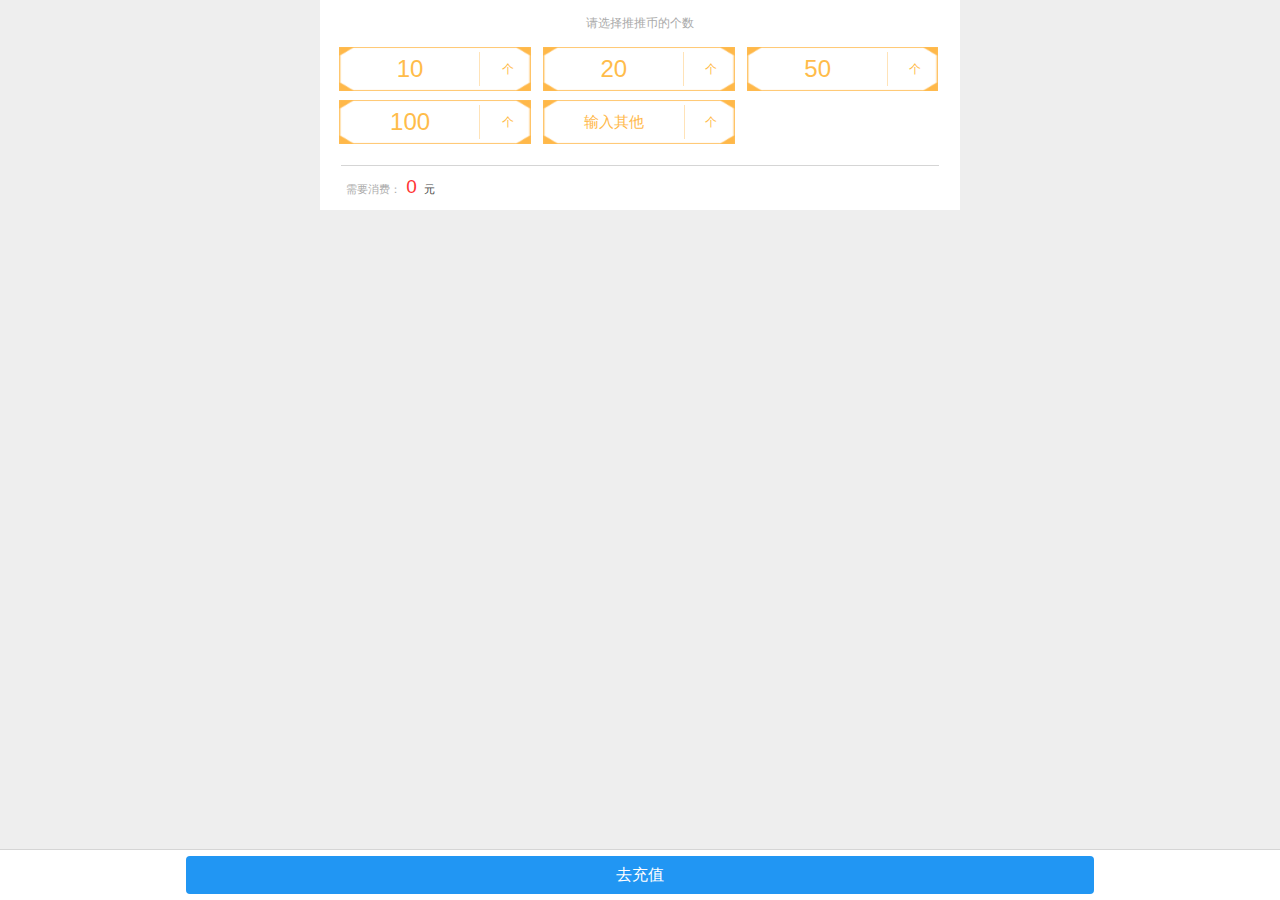
<file: pay_v_h/v_tuituib.html>
<!DOCTYPE html>
<html>
<head>
<title>支付中心</title>
<meta name="viewport" content="width=device-width, initial-scale=1.0, maximum-scale=1.0"/>
<meta name="apple-mobile-web-app-capable" content="yes"/>
<meta name="apple-mobile-web-app-status-bar-style" content="black"/>
<meta name="format-detection" content="telephone=yes">
<meta charset="utf-8">
<meta name="keywords" content="">
<meta name="description" content="">
<link rel="stylesheet" href="css/reset.css" type="text/css">
<link rel="stylesheet" href="css/style.css" type="text/css">
<script type="text/javascript" src="js/jquery-1.8.2.min.js"></script>
<script type="text/javascript" src="js/jquery.storageapi.min.js"></script>
<script type="text/javascript" src="js/tuitui.js"></script>
</head>
<body>
<section>
<!-- 移动充值卡 -->
<div id="content">
	<div class="content_center">
		<div class="content_center_infors clear" style="padding: 0px 13px 0px;">
			<h3>请选择推推币的个数</h3>
			<div class="content_center_infor_czs clear" style="margin: 0px 0 12px;">
				<ul id="content_li">
					<li>
						<img src="images/qit.png" />
						<h2 value="10"><p>10</p><span>个</span></h2>
					</li>
					<li>
						<img src="images/qit.png" />
						<h2 value="20"><p>20</p><span>个</span></h2>
					</li>
					<li>
						<img src="images/qit.png" />
						<h2 value="50"><p>50</p><span>个</span></h2>
					</li>
					<li>
						<img src="images/qit.png" />
						<h2 value="100"><p>100</p><span>个</span></h2>
					</li>
					<li>
						<img src="images/qit.png" />
						<h2 onclick="document.getElementById('count').focus()">
							<input name="textfield" class="qit qtts" type="text" id="count" value="输入其他" onFocus="if (value =='输入其他'){value =''}" />
							<span onclick="document.getElementById('count').focus()">个</span>
						</h2>
					</li>
				</ul>
			</div>
			<div class="tuitui_b">
				<div class="tuitui_b_h3">
					<a href="javascript:;"><h2>需要消费：<i id="amount"> 0 </i> <bdi>元</bdi></h2></a>
				</div>
			</div>
			
		</div>
	</div>
</div>
<!-- //移动充值卡 -->

<div class="footer">
	<div class="footerimg"><a href="javascript:;" id="do_pay"><input class="footerimgs" type="button" value="去充值"></a></div>
</div>
</section>
<script type="text/javascript" src="js/tuituib_logic.js"></script>
</body>
</html>
</file>
<file: pay_m_h/css/style.css>
@charset "utf-8";

body{ background: #eeeeee; width: 640px; font-family: "微软雅黑"; margin:0 auto 85px;}

nav{ height: 102px; width: 100%; background: #fff; margin-bottom: 9px;}

.page_guide_item { float: left;}
.page_guide_item_text {float: left;}
.page_guide_item_text li{ width: 127px; float: left; color: #616161; height: 102px; border-bottom: 5px solid #fff; background: url(../images/shu_right.png) no-repeat right center;}
.page_guide_item_text span{ width:100%; display: block;}
.page_guide_item_text span img{ width:46px; height:46px; padding: 11px 40px 0px;}
.page_guide_item_text p{ width:100%; text-align: center; line-height: 37px; font-size: 23px;}



section{ width: 100%; height: 100%;}
#content{ width:100%; background: #eee;}
.content_t{ width:100%; background: #fff; float: left;}
.content_t_h3{ height:83px; margin: 0 38px; border-bottom: 1px solid #d5d5d5;}
.content_t_h3 a{ display: block; width: 100%; height: 100%;}
.content_t_h3 a h3{ float: left; line-height: 83px; color: #acacac; font-size: 23px;}
.content_t_h3 a h3 i{ color: #2196f3; font-size: 29px; margin-right: 2px;}
.content_t_h3 a h3 bdi{ color: #4c4b4b; font-size: 26px;}
.content_t_h3 a span{ float: right; width:141px; height:83px;}
.content_t_h3 a span:active {background-color: #f4f4f4;}
.content_t_h3 a span img{ width:141px; height:28px; padding:30px 0px 24px;}

.content_top{ width:100%; background: #fff; margin-bottom: 8px; float: left;}
.content_top_h3{ height:83px; margin: 0 38px;}
.content_top_h3 a{ display: block; width: 100%; height: 100%;}
.content_top_h3 a h3{ float: left; line-height: 83px; color: #4c4b4b; font-size: 25px;}
.content_top_h3 a h3 p{ float: left; color: #ff3535; font-size: 30px; margin-right: 2px;}
.content_top_h3 a span{ float: right; width:21px; height:12px; padding:38px 0px 34px;}
.content_top_h3 a span img{ width:21px; height:12px;}
.queb{ margin: 17px 24px; float: left; line-height: 36px; color: #4d4d4d; font-size: 24px; background: #eee;}

.ben_coin{ float: left; width: 32px; height: 32px; padding: 26px 18px 25px 7px;}
.content_top_infor{ margin: 0 38px; border-top: 1px solid #d5d5d5;}
.content_top_infor_in{ padding: 28px 42px 30px 72px;}
.content_top_infor_in p{ width: 100%; line-height: 42px; color: #8b8b8b; font-size: 23px;}
.content_top_infor_in p span{ line-height: 42px; color: #454545; font-size: 23px;}

.content_center{ width:100%; float: left; background: #fff;}
.content_center_infor{ padding:18px 19px 47px;}
.content_center_infor h3{ line-height: 51px; color: #aaaaaa; text-align: center; font-size: 24px; width: 100%;}
.content_center_infor_cz{ margin: 17px 0px 29px;}
.content_center_infor_cz ul{}
.content_center_infor_cz ul li{ float: left; width: 188px; height: 73px; margin: 0px 6px 13px;}
.content_center_infor_cz ul li a{ width: 100%; height: 100%;}
.content_center_infor_cz ul li a img{ width: 188px; height: 73px;}
.input_l{ margin:0px 10px 35px;}
.input_text{ padding:19px 13px 19px 13px; border:1px solid #dbdbdb; border-radius: 5px 5px 0px 0px;}
.input_l input{ width:504px; line-height: 36px; font-size: 28px; padding-left:42px; color:#8a8a8a; border:none;}
.xuhao{ background: url(../images/xuhao.png) no-repeat left center;}
.password{ background: url(../images/nimi_password.png) no-repeat 8px center;}

.tishi{ margin:0px 10px; color: #484848; line-height: 30px; font-size: 24px;}
.tishi h2{ float: left; font-size: 22px; color: #a6a6a6; line-height: 30px;}
.shuom{ width:100%; height:38px;}
.shuom a{ float: right; color: #007bf0; font-size: 28px; line-height: 38px; text-decoration: underline;}

.qit{ width:168px; float: left; margin: 0 6px 13px; color: #ffb849; font-size: 30px; text-align: center; background: url(../images/qit.png) no-repeat;padding: 18px 10px 24px; line-height: 30px;}
.tuitui_b{ width:100%; background: #fff; float: left;}
.tuitui_b_h3{ height:83px; margin: 0 15px; border-top: 1px solid #d5d5d5;}
.tuitui_b_h3 a{ display: block; width: 100%; height: 100%;}
.tuitui_b_h3 a h2{ float: left; line-height: 83px; margin-left:5px; color: #acacac; font-size: 25px;}
.tuitui_b_h3 a h2 i{ color: #ff3535; font-size: 39px; margin-right: 2px;}
.tuitui_b_h3 a h2 bdi{ color: #484848; font-size: 22px;}

.assshow,.tuic,.zhif{ width:100%; height:100%; z-index: 999; position:fixed; left:0px; top:0px; background:rgba(0,0,0,0.6);}
.assshow_infor{ width:573px; margin: 15px auto; background: #fff; overflow: auto; height: 100%;}
.assshow_infor_in{padding:18px 22px; position: relative;}
.assshow_infor_in h3{ color:#404040; font-size: 25px; margin-bottom: 23px; line-height: 46px; }
.assshow_infor_in ul{}
.assshow_infor_in ul li{ color:#797979; font-size: 24px; line-height: 35px;}
.assshow_infor_in ul p{ color:#797979; font-size: 24px; line-height: 35px;}
.assshow_infor_in ul li ol li{ color:#797979; margin-left:7px; font-size: 24px; line-height: 35px;}

.assshow_content{ width: 573px; margin: 15px auto; background: #fff; height: 95.5%; position: relative;}

.close{ position: absolute; top:-8px; right: -5px; width: 30px; height: 30px;}
.close img{ width: 30px; height: 30px; margin:3px;}

.tuic_infor{ width: 413px; height: 262px; background: #eee; margin:154px auto;}
.tuic_infor_size{ padding:53px 20px 42px;}
.tuic_infor_size p{ width: 100%; text-align: center; line-height: 40px; font-size: 30px; color: #4f4f4f;}
.tuic_infor_input{ margin: 0px 12px;}
.tuic_infor_input a{ margin:0px 4px 0px 6px; float: left; width:184px; height:67px;}
.tuic_infor_input a img{ float: left; width:184px; height:67px;}

.zhif_infor{ width: 392px; height: 262px; background: #eee; margin:154px auto;}
.zhif_infor_size{ padding:41px 20px 34px;}
.zhif_infor_size h3{ line-height: 63px; font-size: 31px; color: #4f4f4f;}
.zhif_infor_size h3 img{ width:49px; float: left; height: 49px; margin:7px 20px 7px 66px;}
.zhif_infor_size p{ width: 100%; text-align: center; line-height: 39px; font-size: 20px; color: #aaaaaa;}
.zhif_infor_input{ margin: 0px 20px;}
.zhif_infor_input a{ width:351px; height:66px;}
.zhif_infor_input a img{ float: left; width:351px; height:66px;}

.chengg_infor{ width: 392px; height: 262px; background: #eee; margin:154px auto;}
.chengg_infor_size{ padding:42px 20px 36px;}
.chengg_infor_size h3{ line-height: 100px; font-size: 31px; color: #4f4f4f;}
.chengg_infor_size h3 img{ width:49px; float: left; height: 49px; margin:25px 20px 25px 66px;}
.chengg_infor_input{ margin: 0px 20px;}
.chengg_infor_input a{ width:351px; height:66px;}
.chengg_infor_input a img{ float: left; width:351px; height:66px;}



.footer{ position: fixed; left: 0px; bottom: 0px; height:85px;} 
.footerimg{ width:640px; margin: 0 auto; height:85px;}
.footerimg img{ width:640px; height:85px;}
</file>
<file: pay_m_h/css/hstyle.css>
@charset "utf-8";

body{ background: #eeeeee; width: 100%; font-family: "微软雅黑";}

nav{ width: 23.25%; background: #fff; margin-right: 0.78%; height: 100%; float: left; position: fixed; left: 0; top: 0;}
.page_guide_item { float: left; width: 91.25%; padding:0 0 0 8.75%;overflow: auto; height:100%;}
.page_guide_item_text {float: left; overflow: auto;}
.page_guide_item_text li{ width: 100%; height:49px; float: left; color: #616161; border-right: 5px solid #fff; background: url(../images/xh.png) no-repeat left bottom;}
.page_guide_item_text span{ float: left; width:30px; height:30px; margin: 10px 8px 9px 0px;}
.page_guide_item_text span img{ width:30px; height:30px;}
.page_guide_item_text p{ float: left; text-align: center; line-height: 49px; font-size: 14px;}



section{ width: 75.5%; height: 100%;}
#content{ width:75.5%; background: #eee; float: right; margin: 0 auto 55px;}
.content_t{ width:100%; background: #fff; float: left;}
.content_t_h3{ height:49px; margin: 0 20px; border-bottom: 1px solid #d5d5d5;}
.content_t_h3 a{ display: block; width: 100%; height: 100%;}
.content_t_h3 a h3{ float: left; line-height: 49px; color: #acacac; font-size: 14px;}
.content_t_h3 a h3 i{ color: #2196f3; font-size: 19px; margin-right: 2px;}
.content_t_h3 a h3 bdi{ color: #4c4b4b; font-size: 15px;}
.content_t_h3 a span{ float: right; width:80px;  padding:19px 0px 12px;}
.content_t_h3 a span:active {background-color: #f4f4f4;}
.content_t_h3 a span img{ width:80px;}

.content_top{ width:100%; background: #fff; margin-bottom: 5px; float: left;}
.content_top_h3{ height:49px; margin: 0 20px;}
.content_top_h3 a{ display: block; width: 100%; height: 100%;}
.content_top_h3 a h3{ float: left; line-height: 49px; color: #4c4b4b; font-size: 14px;}
.content_top_h3 a h3 p{ float: left; line-height: 46px; color: #ff3535; font-size: 19px; margin-right: 2px;}
.content_top_h3 a span{ float: right; width:12px; height:6px; padding:17px 0px 21px;}
.content_top_h3 a span img{ width:12px; height:6px;}
.queb{ margin: 10px 10px; float: left; line-height: 16px; color: #4d4d4d; font-size: 14px; background: #eee;}

.ben_coin{ float: left; width: 19px; height: 19px; padding: 14px 8px 13px 0px;}
.content_top_infor{ margin: 0 38px; border-top: 1px solid #d5d5d5;}
.content_top_infor_in{ padding: 15px 15px 15px 45px;}
.content_top_infor_in p{ width: 100%; line-height: 27px; color: #8b8b8b; font-size: 14px;}
.content_top_infor_in p span{ line-height: 27px; color: #454545; font-size: 14px;}

.content_center{ width:100%; float: left; background: #fff;}
.content_center_infor{ padding:0px 8px 15px;}
.content_center_infor h3{ line-height: 49px; color: #aaaaaa; text-align: center; font-size: 15px; width: 100%;}
.content_center_infor_cz{ margin: 0px 0px 10px;}
.content_center_infor_cz ul{}
.content_center_infor_cz ul li{ float: left; width: 23.2%; margin: 0px 0.9% 8px;}
.content_center_infor_cz ul li a{ width: 100%; height: 100%;}
.content_center_infor_cz ul li a img{ width: 100%;display: block;}

.content_center_infor_c{ margin: 0px 0px 10px;}
.content_center_infor_c ul{}
.content_center_infor_c ul li{ float: left; width: 16.67%; margin: 0px 1.65% 8px;}
.content_center_infor_c ul li a{ width: 100%; height: 100%;}
.content_center_infor_c ul li a img{ width: 100%;display: block;}
.qits{ width:95%; margin: auto; color: #ffb849; font-size: 20px; margin-top:8%; border: none; text-align: center;}
.qq{ width: 16.67%; position: relative; float: left; margin: 0 1.65% 13px;}
.qq img{ width: 100%;}
.inppt{ width: 100%; position: absolute; left: 0; top: 0px; background: none;}

.input_l{ margin:0px 5px 10px;}
.input_text{ padding:12px 0px 12px 0px; float: left; width:49.5%; border:1px solid #dbdbdb; border-radius: 5px 0px 0px 5px;}
.input_l input{ font-size: 16px; padding-left:30px; color:#949494; border:none;}
.xuhao{ background: url(../images/xuhaos.png) no-repeat 8px center;}
.password{ background: url(../images/nimi_passwords.png) no-repeat 10px center;}

.tishi{ margin:0px 10px; color: #4f4f4f; line-height: 23px; font-size: 16px;}
.tishi h2{ float: left; font-size: 16px; color: #a6a6a6; line-height: 23px;}
.shuom{ width:100%; height:25px;}
.shuom a{ float: right; color: #007bf0; margin-right: 15px;; font-size: 16px; line-height: 25px; text-decoration: underline;}

.qit{ width:168px; float: left; margin: 0 6px 13px; color: #ffb849; font-size: 30px; text-align: center; background: url(../images/qit.png) no-repeat;padding: 18px 10px 24px; line-height: 30px;}
.tuitui_b{ width:100%; background: #fff; float: left;}
.tuitui_b_h3{ height:49px; margin: 0 15px; border-top: 1px solid #d5d5d5;}
.tuitui_b_h3 a{ display: block; width: 100%; height: 100%;}
.tuitui_b_h3 a h2{ float: left; line-height: 49px; margin-left:5px; color: #acacac; font-size: 14px;}
.tuitui_b_h3 a h2 i{ color: #ff3535; font-size: 22px; margin-right: 2px;}
.tuitui_b_h3 a h2 bdi{ color: #484848; font-size: 15px;}

.assshow,.tuic,.zhif{ width:100%; height:100%; z-index: 999; position:fixed; left:0px; top:0px; background:rgba(0,0,0,0.6);}
.assshow_infor{ width:100%; margin: 15px auto; background: #fff; overflow: auto; height: 100%;}
.assshow_infor_in{padding:0px 22px 18px; position: relative;}
.assshow_infor_in h3{ color:#404040; font-size: 17px; line-height: 56px; }
.assshow_infor_in ul{}
.assshow_infor_in ul li{ color:#797979; font-size: 16px; line-height: 21px;}
.assshow_infor_in ul p{ color:#797979; font-size: 16px; line-height: 21px;}
.assshow_infor_in ul li ol li{ color:#797979; margin-left:5px; font-size: 16px; line-height: 21px;}

.assshow_content{width: 90%; margin: 15px auto; background: #fff; height: 95.5%; position: relative;}

.close{ position: absolute; top:-8px; right: -5px; width: 30px; height: 30px;}
.close img{ width: 30px; height: 30px; margin:3px;}

.tuic_infor{ width: 413px; height: 262px; background: #eee; margin:154px auto;}
.tuic_infor_size{ padding:53px 20px 42px;}
.tuic_infor_size p{ width: 100%; text-align: center; line-height: 40px; font-size: 30px; color: #4f4f4f;}
.tuic_infor_input{ margin: 0px 12px;}
.tuic_infor_input a{ margin:0px 4px 0px 6px; float: left; width:184px; height:67px;}
.tuic_infor_input a img{ float: left; width:184px; height:67px;}

.zhif_infor{ width: 392px; height: 262px; background: #eee; margin:154px auto;}
.zhif_infor_size{ padding:41px 20px 34px;}
.zhif_infor_size h3{ line-height: 63px; font-size: 31px; color: #4f4f4f;}
.zhif_infor_size h3 img{ width:49px; float: left; height: 49px; margin:7px 20px 7px 66px;}
.zhif_infor_size p{ width: 100%; text-align: center; line-height: 39px; font-size: 20px; color: #aaaaaa;}
.zhif_infor_input{ margin: 0px 20px;}
.zhif_infor_input a{ width:351px; height:66px;}
.zhif_infor_input a img{ float: left; width:351px; height:66px;}

.chengg_infor{ width: 392px; height: 262px; background: #eee; margin:154px auto;}
.chengg_infor_size{ padding:42px 20px 36px;}
.chengg_infor_size h3{ line-height: 100px; font-size: 31px; color: #4f4f4f;}
.chengg_infor_size h3 img{ width:49px; float: left; height: 49px; margin:25px 20px 25px 66px;}
.chengg_infor_input{ margin: 0px 20px;}
.chengg_infor_input a{ width:351px; height:66px;}
.chengg_infor_input a img{ float: left; width:351px; height:66px;}


.footers{ position: fixed; background: #fff; border-top: 1px solid #D5D5D5; right: 0px; bottom: 0px; height: 50px;} 
.footer{ position: fixed; background: #fff; border-top: 1px solid #D5D5D5; left: 0px; bottom: 0px; height: 50px;} 
.footerimg{ width:50.4%; margin: 6px auto; height:38px; background: #2196f3; font-size: 19px; border-radius: 3px; line-height: 38px; text-align: center; color:#fff;}
.footerimgs{ width:64.4%; margin: 6px auto; height:38px; background: #2196f3; font-size: 19px; border-radius: 3px; line-height: 38px; text-align: center; color:#fff;}
</file>
<file: pay_v_h/css/hstyle.css>
@charset "utf-8";

body{ background: #eeeeee; width: 100%; font-family: "微软雅黑";}

nav{ width: 24.25%; background: #fff; margin-right: 0.78%; height: 100%; float: left; position: fixed; left: 0; top: 0;}
.page_guide_item { float: left; width: 92.25%; padding:0 0 0 7.75%; overflow:-ms-scrollbars-vertical; overflow:-webkit-scrollbars-vertical; overflow:-moz-scrollbars-vertical; overflow:scrollbars-vertical; overflow:-o-scrollbars-vertical; height:100%; overflow-x: hidden; overflow-y: scroll;}
.page_guide_item_text {float: left; height: 265px; width: 98%;}
.page_guide_item_text a{ width: 100%; height:49px; float: left; color: #616161; border-right: 5px solid #fff; background: url(../images/xh.png) no-repeat left bottom;}
.page_guide_item_text span{ float: left; width:30px; height:30px; margin: 10px 8px 9px 0px;}
.page_guide_item_text span img{ width:30px; height:30px;}
.page_guide_item_text p{ float: left; text-align: center; line-height: 49px; font-size: 14px;}

::-webkit-scrollbar { width: 1px; height:0px; opacity: 0; } 
::-moz-scrollbar { width: 1px; height:1px; opacity: 0;}
::scrollbar { width: 1px; height:1px; opacity: 0;}
::-o-scrollbar { width: 1px; height:1px; opacity: 0;}


/* portrait */
@media screen and (orientation:portrait) {
/* portrait-specific styles */
body{ opacity: 0;}
}

/* landscape */
@media screen and (orientation:landscape) {
/* landscape-specific styles */
body{ opacity: 1;}
}

section{ width: 74.5%; height: 100%;}
.content{ width:74.5%; background: #eee; float: right; margin: 0 auto 55px;}
.content_t{ width:100%; background: #fff; float: left;}
.content_t_h3{ height:49px; margin: 0 20px; border-bottom: 1px solid #d5d5d5;}
.content_t_h3 a{ display: block; width: 100%; height: 100%;}
.content_t_h3 a h3{ float: left; line-height: 48px; color: #acacac; font-size: 14px;}
.content_t_h3 a h3 i{ color: #2196f3; font-size: 19px; margin-right: 2px;}
.content_t_h3 a h3 bdi{ color: #4c4b4b; font-size: 15px;}
.content_t_h3 a span{ float: right; width:80px; line-height: 48px; height:48px;font-size: 14px;color: #2196f3;}
.content_t_h3 a span:active {background-color: #f4f4f4;}
.content_t_h3 a span img{ width:18px;  padding:16px 0px 12px; float: left; margin-right: 4px;}

.content_top{ width:100%; background: #fff; margin-bottom: 5px; float: left;}
.content_top_h3{ height:49px; margin: 0 20px;}
.content_top_h3 a{ display: block; width: 100%; height: 100%;}
.content_top_h3 a h3{ float: left; line-height: 49px; color: #4c4b4b; font-size: 14px;}
.content_top_h3 a h3 p{ float: left; line-height: 46px; color: #ff3535; font-size: 19px; margin-right: 2px;}
.content_top_h3 a span{ float: right; width:12px; height:6px; padding:17px 0px 21px;}
.content_top_h3 a span img{ width:12px; height:6px;}
.queb{ margin: 10px 10px; float: left; line-height: 16px; color: #4d4d4d; font-size: 14px; background: #eee;}

.ben_coin{ float: left; width: 19px; height: 19px; padding: 14px 8px 13px 5px;}
.content_top_infor{ margin: 0 20px; border-top: 1px solid #d5d5d5;}
.content_top_infor_in{ padding: 15px 15px 15px 32px;}
.content_top_infor_in p{ float: left; width: 100%; line-height: 27px; color: #8b8b8b; font-size: 14px;}
.content_top_infor_in p span{ float: left; width: 85%; line-height: 27px; color: #454545; font-size: 14px;}

.content_top_infor_in p bdi{ float: left;}

.content_center{ width:100%; float: left; background: #fff;}
.content_center_infor{ padding:0px 8px 15px;}
.content_center_infor h3{ line-height: 49px; color: #aaaaaa; text-align: center; font-size: 15px; width: 100%;}

.content_center_infor_cz{ margin: 0px 0px 10px;}
.content_center_infor_cz ul{}
.content_center_infor_cz ul li{ float: left; overflow: hidden; width: 23.2%; height:48px; border:1px solid #ffb849; margin: 0px 0.9% 8px;}
.content_center_infor_cz ul li.active{ background: #ffbc4a; color:#fff;}
.content_center_infor_cz ul li.active p{ color:#fff; border-right: 1px solid #fff;}
.content_center_infor_cz ul li.active span{ color:#fff;}
.content_center_infor_cz ul li img{ width: 100%;display: block;}
.content_center_infor_cz ul li p{ color:#ffb33a; width:57.47%; border-right: 1px solid #fcca7d; line-height: 36px; margin:6px 0px; font-size: 21px; float: left;}
.content_center_infor_cz ul li p i{ margin:0px 0px 0px 1px; float: left; font-size:10px; line-height: 12px;}
.content_center_infor_cz ul li span{ color:#ffb33a; width:41.9%; margin:6px 0px; text-align: center; line-height: 36px; font-size: 12px;float: right;}

.intro{ background: #ffbc4a;}

.content_center_infor_c{ margin: 0px 0px 10px;}
.content_center_infor_c ul{}
.content_center_infor_c ul li{ float: left; width: 17.6%; height: 47px; text-align: center; margin: 0px 1.2% 8px; color:#ffbc4a; position: relative;}
.content_center_infor_c ul li a{ width: 100%; color:#ffbc4a;}

.content_center_infor_c ul li img{ width: 100%; height: 47px;}

.content_center_infor_c ul li h2{ width: 100%; position: absolute; left:0px; top:0px; height: 47px;}
.content_center_infor_c ul li h2 p{ float:left; margin:6px 0px 7px 2px; text-align: center; font-size: 26px; width:73.58%; border-right: 1px solid #ffe3b8;}
.content_center_infor_c ul li h2 p a{ color:#ffbc4a; width: 100%; height: 100%; display: block;}
.content_center_infor_c ul li h2 p.small {line-height:90%}
.content_center_infor_c ul li h2 p.big {line-height:200%}

.content_center_infor_c ul li h2 span{ float:right; margin:7px 0px 7px 0px; line-height: 36px; font-size: 14px; width:23.3%; text-align: center;}
.content_center_infor_c ul li h2 span a{ color:#ffbc4a; width: 100%; height: 100%; display: block;}
.content_center_infor_c ul li h2 span.small {line-height:90%}
.content_center_infor_c ul li h2 span.big {line-height:200%}

.srqtt{ width:100%; height: 47px;}
.srqtt img{ width:100%; height: 47px;}
.qits{ width: 73.58%; margin: 6px 0 7px 2px;border-right: 1px solid #ffe3b8; float: left; color: #ffb849; font-size: 15px; position: absolute; top: 0px; left: 0px; height: 34px; text-align: center; background: none;}
.qq{ width: 16.67%; position: relative; float: left; margin: 0 1.65% 13px;}
.qq img{ width: 100%;}
.inppt{ width: 100%; position: absolute; left: 0; top: 0px; background: none;}

.input_l{ margin:0px 5px 10px;}
.input_text{ padding:12px 0px 12px 0px; float: left; width:49.5%; border:1px solid #dbdbdb; border-radius: 5px 0px 0px 5px;}
.input_l input{ font-size: 16px; width: 90%; padding-left:30px; color:#949494; border:none;}
.xuhao{ background: url(../images/xuhaos.png) no-repeat 8px center;}
.password{ background: url(../images/nimi_passwords.png) no-repeat 10px center;}

.tishi{ margin:0px 10px; color: #4f4f4f; line-height: 23px; font-size: 16px;}
.tishi h2{ float: left; font-size: 16px; color: #a6a6a6; line-height: 23px;}
.shuom{ width:100%; height:25px;}
.shuom a{ float: right; color: #007bf0; margin-right: 15px;; font-size: 16px; line-height: 25px; text-decoration: underline;}

.qit{ width:168px; float: left; margin: 0 6px 13px; color: #ffb849; font-size: 30px; text-align: center;padding: 18px 10px 24px; line-height: 30px;}
.tuitui_b{ width:100%; background: #fff; float: left;}
.tuitui_b_h3{ height:49px; margin: 0 15px; border-top: 1px solid #d5d5d5;}
.tuitui_b_h3 a{ display: block; width: 100%; height: 100%;}
.tuitui_b_h3 a h2{ float: left; line-height: 49px; margin-left:5px; color: #acacac; font-size: 14px;}
.tuitui_b_h3 a h2 i{ color: #ff3535; font-size: 22px; margin-right: 2px;}
.tuitui_b_h3 a h2 bdi{ color: #484848; font-size: 15px;}

.assshow,.tuic,.zhif{ width:100%; height:100%; z-index: 9999; position:fixed; left:0px; top:0px; background:rgba(0,0,0,0.6);}
.assshow_infor{ width:100%; margin:0px auto 15px; position: relative; background: #fff; overflow: auto; height: 100%;}
.assshow_infor_in{padding:0px 22px 18px; position: relative;}
.assshow_infor_in h3{ color:#404040; font-size: 17px; line-height: 25px; margin-bottom: 20px;}
.assshow_infor_in ul{}
.assshow_infor_in ul li{ color:#797979; font-size: 16px; line-height: 21px;}
.assshow_infor_in ul p{ color:#797979; font-size: 16px; line-height: 21px;}
.assshow_infor_in ul li ol li{ color:#797979; margin-left:5px; font-size: 16px; line-height: 21px;}

.assshow_content{width: 90%; z-index: 5; margin: 15px auto; background: #fff; height: 85%;}

.close{ top:-8px; right: 0; position: relative; width: 100%; height: 30px;}
.close a{ margin-right: -8px; width: 30px; height: 30px; z-index: 9; float: right;}
.close img{ width: 30px; height: 30px; margin:3px; z-index: 99999999999999999999;}

.tuic_infor{ width: 413px; height: 262px; background: #eee; margin:154px auto;}
.tuic_infor_size{ padding:53px 20px 42px;}
.tuic_infor_size p{ width: 100%; text-align: center; line-height: 40px; font-size: 30px; color: #4f4f4f;}
.tuic_infor_input{ margin: 0px 12px;}
.tuic_infor_input a{ margin:0px 4px 0px 6px; float: left; width:184px; height:67px;}
.tuic_infor_input a img{ float: left; width:184px; height:67px;}

.zhif_infor{ width: 392px; height: 262px; background: #eee; margin:154px auto;}
.zhif_infor_size{ padding:41px 20px 34px;}
.zhif_infor_size h3{ line-height: 63px; font-size: 31px; color: #4f4f4f;}
.zhif_infor_size h3 img{ width:49px; float: left; height: 49px; margin:7px 20px 7px 66px;}
.zhif_infor_size p{ width: 100%; text-align: center; line-height: 39px; font-size: 20px; color: #aaaaaa;}
.zhif_infor_input{ margin: 0px 20px;}
.zhif_infor_input a{ width:351px; height:66px;}
.zhif_infor_input a img{ float: left; width:351px; height:66px;}

.chengg_infor{ width: 392px; height: 262px; background: #eee; margin:154px auto;}
.chengg_infor_size{ padding:42px 20px 36px;}
.chengg_infor_size h3{ line-height: 100px; font-size: 31px; color: #4f4f4f;}
.chengg_infor_size h3 img{ width:49px; float: left; height: 49px; margin:25px 20px 25px 66px;}
.chengg_infor_input{ margin: 0px 20px;}
.chengg_infor_input a{ width:351px; height:66px;}
.chengg_infor_input a img{ float: left; width:351px; height:66px;}


.footers{ position: fixed; background: #fff; border-top: 1px solid #D5D5D5; right: 0px; bottom: 0px; height: 50px;} 
.footer{ position: fixed; background: #fff; border-top: 1px solid #D5D5D5; left: 0px; bottom: 0px; height: 50px;} 
.footerimg{ width:70.4%; margin: 6px auto; height:38px; background: #2196f3; font-size: 19px; border-radius: 3px; line-height: 38px; text-align: center; color:#fff;}
.footerimgs{ width:100%; margin: 6px auto; height:38px; background: #2196f3; font-size: 19px; border-radius: 3px; line-height: 38px; text-align: center; color:#fff;}

/* 帮助 */
#help{ width:100%; background:#fff;}
.help_top{ margin:0px 28px;}
.help_top h3{ height:40px; line-height:40px; border-bottom:1px solid #d2d2d2;}
.help_top h3 .wen{ width:16px; height:16px; float:left; margin: 13px 8px 10px 6px;}
.help_top p{ font-size:15px; color:#393939; float:left;}
.help_bottom{ float:right; width:12px; margin: 18px 0 14px;}

.help_top_infor{ padding:15px 12px; border-bottom:1px solid #d2d2d2;}
.hp_infor{ line-height:18px; color:#7c7c7c; font-size:13px;}
.help_top_infor ul{ margin-top:2px;}
.help_top_infor ul li{ line-height:22px; color:#7c7c7c; font-size:13px;}
</file>
<file: pay_v_h/css/style.css>
@charset "utf-8";

body{ background: #eeeeee; max-width: 640px; font-family: "微软雅黑"; margin:0 auto 55px;}

nav{ height: 60px; overflow: auto; width: 100%; overflow:-moz-scrollbars-vertical; background: #fff; margin-bottom: 5px;}

::-webkit-scrollbar { width: 1px; height:0px; opacity: 0; } 
::-moz-scrollbar { width: 1px; height:1px; opacity: 0;}
::scrollbar { width: 1px; height:1px; opacity: 0;}
::-o-scrollbar { width: 1px; height:1px; opacity: 0;}

.page_guide_item { float: left;width: 120%;}
.page_guide_item_text {float: left;width: 100%; overflow: scroll;}
.page_guide_item_text a{ width: 16.6%; float: left; color: #616161;display: block; height: 57px; border-bottom: 2px solid #fff; background: url(../images/shu_right.png) no-repeat right center;}
.page_guide_item_text li a{width:100%; height: 100%; display: block;}
.page_guide_item_text span{ width:100%; display: block; text-align: center;}
.page_guide_item_text span img{ width:27px; height:27px; padding: 7px 0px 0px;}
.page_guide_item_text p{ width:100%; text-align: center; line-height: 14px; font-size: 11px;}



section{ width: 100%; height: 100%;}
.content{ width:100%; background: #eee;}
.content_t{ width:100%; background: #fff; float: left;}
.content_t_h3{ height:42px; margin: 0 4.4%; border-bottom: 1px solid #d5d5d5;}
.content_t_h3 a{ display: block; width: 100%; height: 100%;}
.content_t_h3 a h3{ float: left; line-height: 42px; color: #acacac; font-size: 11px;}
.content_t_h3 a h3 i{ color: #2196f3; font-size: 15px; margin-right: 2px;}
.content_t_h3 a h3 bdi{ color: #4c4b4b; font-size: 14px;}
.content_t_h3 a span{ float: right; width:75px; height:42px; font-size: 13px; color:#2196f3; line-height: 42px;}
.content_t_h3 a span:active {background-color: #f4f4f4;}
.content_t_h3 a span img{ width:14px; height:12px; padding:14px 0px; float: left; margin-right: 5px;}

.content_top{ width:100%; background: #fff; margin-bottom: 5px; float: left;}
.content_top_h3{ height:42px; margin: 0 4.4%;}
.content_top_h3 a{ display: block; width: 100%; height: 100%;}
.content_top_h3 a h3{ float: left; line-height: 42px; color: #4c4b4b; font-size: 13px;}
.content_top_h3 a h3 p{ float: left; color: #ff3535; font-size: 16px; margin-right: 2px;}
.content_top_h3 a span{ float: right; width:10px; height:6px;}
.content_top_h3 a span img{ width:10px; height:6px; padding:19px 0px 17px;}
.queb{ margin: 6px 4%; float: left; line-height: 20px; color: #4d4d4d; font-size: 13px; background: #eee;}

.ben_coin{ float: left; width: 17px; height: 17px; padding: 12px 9px 12px 6px;}
.content_top_infor{ margin: 0 4.4%; border-top: 1px solid #d5d5d5;}
.content_top_infor_in{ padding: 13px 10px 15px 32px;}
.content_top_infor_in p{ width: 100%; float: left; line-height: 24px; color: #8b8b8b; font-size: 12px;}
.content_top_infor_in p span{ line-height: 24px; width: 85%; float: left; color: #454545; font-size: 12px;}


.content_top_infor_in p bdi{ float: left;}


.content_center{ width:100%; float: left; background: #fff;}
.content_center_infor{ padding:0px 3.33% 30px;}
.content_center_infor h3{ line-height: 43px; color: #aaaaaa; text-align: center; font-size: 12px; width: 100%;}
.content_center_infors{}
.content_center_infors h3{ line-height: 47px; color: #aaaaaa; text-align: center; font-size: 12px; width: 100%;}
.content_center_infor_czs{ margin: 0px 0px 29px;}
.content_center_infor_czs ul{}
.content_center_infor_czs ul li{ float: left; width: 31.2%; height: 44px; position: relative; color:#ffbc4a; margin: 0px 1% 9px;}
.content_center_infor_czs ul li img{ float: left; width: 100%; height: 44px; color:#ffbc4a;}

.content_center_infor_czs ul li h2{ width: 100%; height: 44px; position: absolute; left: 0px; top: 0px;}
.content_center_infor_czs ul li h2 p{ float:left; margin:5px 0px 5px 2px; text-align: center; line-height: 34px; font-size: 24px; width:72.5%; border-right: 1px solid #ffe3b8;}
.content_center_infor_czs ul li h2 p a{ width:100%; height: 100%; display: block; color:#ffbc4a;}
.content_center_infor_czs ul li h2 span{ float:right; margin:5px 2px 5px 0px; line-height: 34px; font-size: 12px; width:22%; text-align: center;}
.content_center_infor_czs ul li h2 span a{ width:100%; height: 100%; display: block; color:#ffbc4a;}


.content_center_infor_cz{ margin: 0px 0px 16px;}
.content_center_infor_cz ul{}
.content_center_infor_cz ul li{ float: left; width: 31.2%; height:39px; border:1px solid #ffb849; position: relative; color:#ffbc4a; margin: 0px 1% 7px;}
.content_center_infor_cz ul li.active{ background: #ffbc4a; color:#fff;}
.content_center_infor_cz ul li.active p{ color:#fff; border-right: 1px solid #fff;}
.content_center_infor_cz ul li.active span{ color:#fff;}
.content_center_infor_cz ul li p{ float:left; width:57%; color:#ffb33a; border-right: 1px solid #fcca7d; line-height: 31px; margin:4px 0px; font-size: 21px;}
.content_center_infor_cz ul li p i{ margin:0px 1px 0px 2px; float: left; font-size:10px; line-height: 12px;}
.content_center_infor_cz ul li span{ color:#ffb33a; width:39.9%; margin:4px 0px; text-align: center; line-height: 31px; font-size: 11px;float: right;}

.intro{ background: #ffbc4a;}

.input_l{ margin:0px 7px 19px;}
.input_text{ padding:13px 2% 13px 2%; border:1px solid #dbdbdb; border-radius: 5px 5px 0px 0px;}
.input_l input{ width:96%; line-height: 16px; font-size: 14px; padding-left:23px; color:#8a8a8a; border:none;}
.xuhao{ background: url(../images/xuhao.png) no-repeat left center;}
.password{ background: url(../images/nimi_password.png) no-repeat 3px center;}

.tishi{ margin:0px 8px; color: #484848; line-height: 17px; font-size: 13px;}
.tishi h2{ float: left; font-size: 13px; color: #a6a6a6; line-height: 17px;}
.shuom{ width:100%; height:28px;}
.shuom a{ float: right; color: #007bf0; font-size: 14px; line-height: 28px; text-decoration: underline;}

.qit{ width:72.5%;margin: 5px 0 5px 2px;border-right: 1px solid #ffe3b8; float: left; color: #ffb849; font-size: 15px; text-align: center; background:none; line-height: 34px;}
.tuitui_b{ width:100%; background: #fff; float: left;}
.tuitui_b_h3{ height:42px; margin: 0 8px; border-top: 1px solid #d5d5d5;}
.tuitui_b_h3 a{ display: block; width: 100%; height: 100%;}
.tuitui_b_h3 a h2{ float: left; line-height: 42px; margin-left:5px; color: #acacac; font-size: 11px;}
.tuitui_b_h3 a h2 i{ color: #ff3535; font-size: 19px; margin-right: 2px;}
.tuitui_b_h3 a h2 bdi{ color: #484848; font-size: 11px;}

.assshow,.tuic,.zhif{ width:100%; height:100%; z-index: 999; position:fixed; left:0px; top:0px; background:rgba(0,0,0,0.6);}
.assshow_infor{ width:100%; margin: 0px auto 15px ; position: relative; background: #fff; overflow: auto; height: 100%;}
.assshow_infor_in{ padding:0px 15px 12px; position: relative;}
.assshow_infor_in h3{ color:#404040; font-size: 14px; margin-bottom: 10px; line-height: 25px; }
.assshow_infor_in ul{}
.assshow_infor_in ul li{ color:#797979; font-size: 13px; line-height: 19px;}
.assshow_infor_in ul p{ color:#797979; font-size: 13px; line-height: 19px;}
.assshow_infor_in ul li ol li{ color:#797979; margin-left:2px; font-size: 13px; line-height: 19px;}

.assshow_content{ width: 90%; margin: 11px auto; background: #fff; height: 90%;}

.close{ position: relative; top:-8px; height: 30px; width: 100%; background: rgba(255,255,255,0); left: 0px;}
.close a{ width: 70px; height: 30px; float: right; margin-right: -8px;}
.close img{ width: 21px; height: 21px; margin: 4px 0 0 46px}

.tuic_infor{ width: 413px; height: 262px; background: #eee; margin:154px auto;}
.tuic_infor_size{ padding:53px 20px 42px;}
.tuic_infor_size p{ width: 100%; text-align: center; line-height: 40px; font-size: 30px; color: #4f4f4f;}
.tuic_infor_input{ margin: 0px 12px;}
.tuic_infor_input a{ margin:0px 4px 0px 6px; float: left; width:184px; height:67px;}
.tuic_infor_input a img{ float: left; width:184px; height:67px;}

.zhif_infor{ width: 392px; height: 262px; background: #eee; margin:154px auto;}
.zhif_infor_size{ padding:41px 20px 34px;}
.zhif_infor_size h3{ line-height: 63px; font-size: 31px; color: #4f4f4f;}
.zhif_infor_size h3 img{ width:49px; float: left; height: 49px; margin:7px 20px 7px 66px;}
.zhif_infor_size p{ width: 100%; text-align: center; line-height: 39px; font-size: 20px; color: #aaaaaa;}
.zhif_infor_input{ margin: 0px 20px;}
.zhif_infor_input a{ width:351px; height:66px;}
.zhif_infor_input a img{ float: left; width:351px; height:66px;}

.chengg_infor{ width: 392px; height: 262px; background: #eee; margin:154px auto;}
.chengg_infor_size{ padding:42px 20px 36px;}
.chengg_infor_size h3{ line-height: 100px; font-size: 31px; color: #4f4f4f;}
.chengg_infor_size h3 img{ width:49px; float: left; height: 49px; margin:25px 20px 25px 66px;}
.chengg_infor_input{ margin: 0px 20px;}
.chengg_infor_input a{ width:351px; height:66px;}
.chengg_infor_input a img{ float: left; width:351px; height:66px;}



.footer{ position: fixed; left: 0px; bottom: 0px; height:50px; background:#fff; border-top: 1px solid #D5D5D5;} 
.footerimg{ width:71%; margin: 0 auto; height:38px;}
.footerimg img{ width:100%;}
.footerimgs{ width:100%; margin: 6px auto; height:38px; background: #2196f3; font-size: 16px; border-radius: 4px; line-height: 38px; text-align: center; color:#fff;}

/* 帮助 */
#help{ width:100%; background:#fff;}
.help_top{ margin:0px 4.6%;}
.help_top h3{ height:42px; line-height:42px; border-bottom:1px solid #d2d2d2;}
.help_top h3 a{ display: block; height: 100%; width: 100%;}
.help_top h3 .wen{ width:17px; height:17px; float:left; margin:13px 8px 12px 4px;}
.help_top p{ font-size:14px; color:#393939; float:left;}
.help_bottom{ float:right; width:10px; height:6px; margin:19px 0px 17px;}

.help_top_infor{ padding:10px 6px; border-bottom:1px solid #d2d2d2;}
.hp_infor{ line-height:16px; color:#7c7c7c; font-size:12px;}
.help_top_infor ul{ margin-top:4px;}
.help_top_infor ul li{ line-height:20px; color:#7c7c7c; font-size:12px;}

.fuc{ position: absolute; left: 0px; top:0px; width:100%; height: 100%;}
.fuc img{ width:100%; height: 100%;}
</file>
